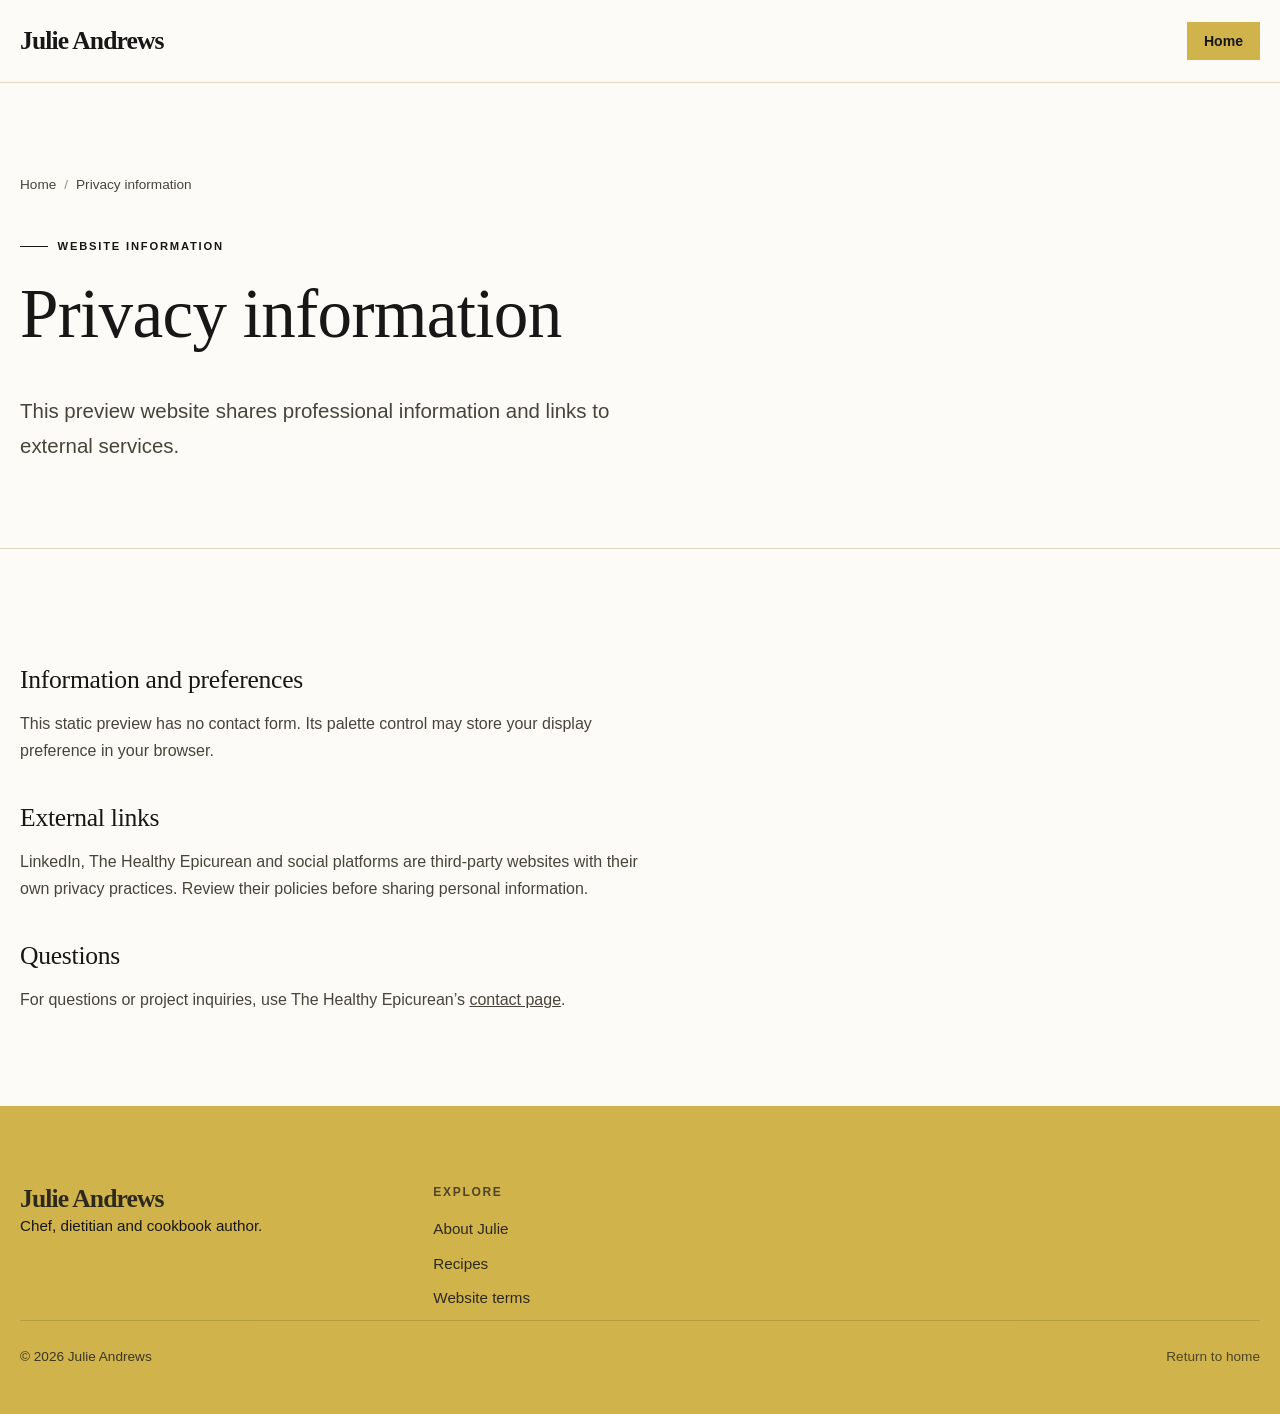
<file: privacy-policy.html>
<!doctype html><html lang="en" data-theme="sage"><head><meta charset="utf-8"><meta name="viewport" content="width=device-width, initial-scale=1"><title>Privacy Information | Julie Andrews</title><meta name="description" content="Privacy information for the Julie Andrews website draft."><meta name="theme-color" content="#D0B34B"><link rel="icon" href="favicon.svg" type="image/svg+xml"><script src="theme-init.js"></script><link rel="preconnect" href="https://fonts.googleapis.com"><link rel="preconnect" href="https://fonts.gstatic.com" crossorigin><link rel="stylesheet" href="https://fonts.googleapis.com/css2?family=Instrument+Sans:wght@400;500;600&family=Newsreader:ital,opsz,wght@0,6..72,400;1,6..72,400&display=swap"><link rel="stylesheet" href="styles.css"></head><body><a href="#main" class="skip-link">Skip to main content</a><header class="site-header"><div class="wrap header-inner"><a href="index.html" class="brand" aria-label="Julie Andrews, home"><span class="brand-name">Julie Andrews</span></a><a href="index.html" class="btn btn-sm header-cta">Home</a></div></header><main id="main"><section class="page-hero"><div class="wrap"><nav class="crumbs"><ol><li><a href="index.html">Home</a></li><li>Privacy information</li></ol></nav><p class="kicker">Website information</p><h1>Privacy information</h1><p class="lead">This preview website shares professional information and links to external services.</p></div></section><section class="section-tight"><div class="wrap"><article class="legal"><h2>Information and preferences</h2><p>This static preview has no contact form. Its palette control may store your display preference in your browser.</p><h2>External links</h2><p>LinkedIn, The Healthy Epicurean and social platforms are third-party websites with their own privacy practices. Review their policies before sharing personal information.</p><h2>Questions</h2><p>For questions or project inquiries, use The Healthy Epicurean’s <a href="https://thehealthyepicurean.com/contact/" target="_blank" rel="noopener noreferrer">contact page</a>.</p></article></div></section></main><footer class="site-footer"><div class="wrap"><div class="footer-grid"><div><a href="index.html" class="brand"><span class="brand-name">Julie Andrews</span></a><p>Chef, dietitian and cookbook author.</p></div><div><h2>Explore</h2><ul><li><a href="index.html#story">About Julie</a></li><li><a href="index.html#resources">Recipes</a></li><li><a href="terms.html">Website terms</a></li></ul></div></div><div class="footer-bottom"><p>&copy; <span data-year>2026</span> Julie Andrews</p><a href="index.html">Return to home</a></div></div></footer><script src="script.js" defer></script></body></html>
</file>
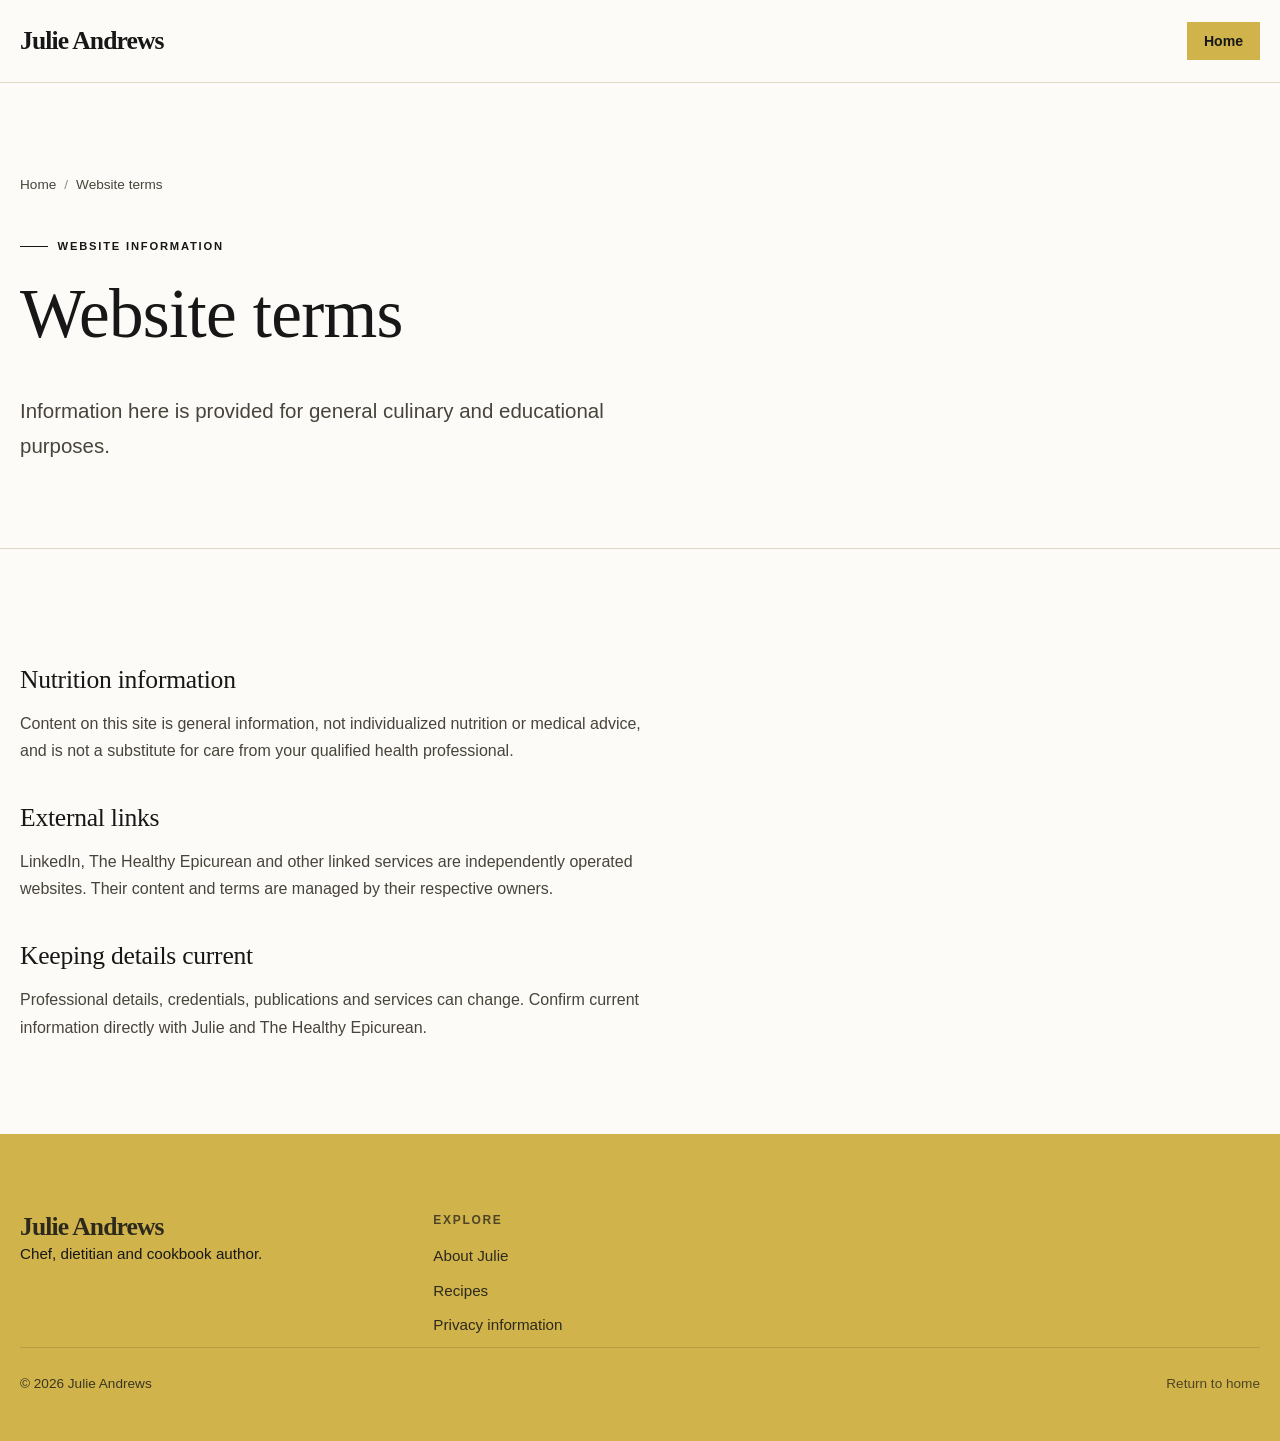
<file: terms.html>
<!doctype html><html lang="en" data-theme="sage"><head><meta charset="utf-8"><meta name="viewport" content="width=device-width, initial-scale=1"><title>Website Terms | Julie Andrews</title><meta name="description" content="General information about this Julie Andrews website draft."><meta name="theme-color" content="#D0B34B"><link rel="icon" href="favicon.svg" type="image/svg+xml"><script src="theme-init.js"></script><link rel="preconnect" href="https://fonts.googleapis.com"><link rel="preconnect" href="https://fonts.gstatic.com" crossorigin><link rel="stylesheet" href="https://fonts.googleapis.com/css2?family=Instrument+Sans:wght@400;500;600&family=Newsreader:ital,opsz,wght@0,6..72,400;1,6..72,400&display=swap"><link rel="stylesheet" href="styles.css"></head><body><a href="#main" class="skip-link">Skip to main content</a><header class="site-header"><div class="wrap header-inner"><a href="index.html" class="brand" aria-label="Julie Andrews, home"><span class="brand-name">Julie Andrews</span></a><a href="index.html" class="btn btn-sm header-cta">Home</a></div></header><main id="main"><section class="page-hero"><div class="wrap"><nav class="crumbs"><ol><li><a href="index.html">Home</a></li><li>Website terms</li></ol></nav><p class="kicker">Website information</p><h1>Website terms</h1><p class="lead">Information here is provided for general culinary and educational purposes.</p></div></section><section class="section-tight"><div class="wrap"><article class="legal"><h2>Nutrition information</h2><p>Content on this site is general information, not individualized nutrition or medical advice, and is not a substitute for care from your qualified health professional.</p><h2>External links</h2><p>LinkedIn, The Healthy Epicurean and other linked services are independently operated websites. Their content and terms are managed by their respective owners.</p><h2>Keeping details current</h2><p>Professional details, credentials, publications and services can change. Confirm current information directly with Julie and The Healthy Epicurean.</p></article></div></section></main><footer class="site-footer"><div class="wrap"><div class="footer-grid"><div><a href="index.html" class="brand"><span class="brand-name">Julie Andrews</span></a><p>Chef, dietitian and cookbook author.</p></div><div><h2>Explore</h2><ul><li><a href="index.html#story">About Julie</a></li><li><a href="index.html#resources">Recipes</a></li><li><a href="privacy-policy.html">Privacy information</a></li></ul></div></div><div class="footer-bottom"><p>&copy; <span data-year>2026</span> Julie Andrews</p><a href="index.html">Return to home</a></div></div></footer><script src="script.js" defer></script></body></html>
</file>
<file: styles.css>
/* Julie Andrews — The Healthy Epicurean site styles */

/* ---------- Palettes (built-in, switchable) ---------- */
:root,
[data-theme="sage"] {
  --bg: #FCFBF7;
  --surface: #FFFFFF;
  --surface-2: #F4F0E4;
  --ink: #171717;
  --ink-soft: #48443B;
  --line: #DED8C5;
  --brand: #D0B34B;
  --brand-ink: #171717;
  --accent: #171717;
  --accent-soft: #EFE4B9;
  --band: #D0B34B;
  --band-ink: #171717;
}
[data-theme="clay"] {
  --bg: #f6efe6;
  --surface: #fdf9f3;
  --surface-2: #ece1d2;
  --ink: #2b211b;
  --ink-soft: #5b4c41;
  --line: #dccdbb;
  --brand: #9a4a2b;
  --brand-ink: #fdf9f3;
  --accent: #4f6b3d;
  --accent-soft: #dfe5cf;
  --band: #3b2a21;
  --band-ink: #f0e5d6;
}
[data-theme="harbor"] {
  --bg: #eef1f0;
  --surface: #f9fbfa;
  --surface-2: #dde4e2;
  --ink: #15242a;
  --ink-soft: #435459;
  --line: #c6d0cf;
  --brand: #1e4f5c;
  --brand-ink: #f2f6f5;
  --accent: #b0773a;
  --accent-soft: #efe0cc;
  --band: #14323a;
  --band-ink: #dde8e6;
}
[data-theme="plum"] {
  --bg: #f3eeed;
  --surface: #fbf8f7;
  --surface-2: #e7dedc;
  --ink: #2a1d22;
  --ink-soft: #5a4950;
  --line: #d6c9c8;
  --brand: #6b2f45;
  --brand-ink: #fbf8f7;
  --accent: #5d6b3a;
  --accent-soft: #e2e4cf;
  --band: #351c26;
  --band-ink: #eee2e1;
}
[data-theme="night"] {
  --bg: #151a16;
  --surface: #1c231e;
  --surface-2: #252e27;
  --ink: #ece8de;
  --ink-soft: #b2b4a8;
  --line: #36413a;
  --brand: #9cc3a5;
  --brand-ink: #13201a;
  --accent: #e0a06f;
  --accent-soft: #3a2c22;
  --band: #0e120f;
  --band-ink: #dcd8cc;
}

:root {
  --font-display: "Newsreader", Georgia, "Times New Roman", serif;
  --font-body: "Instrument Sans", system-ui, -apple-system, "Segoe UI", Roboto, sans-serif;
  --radius: 3px;
  --wrap: 1200px;
  --ease: cubic-bezier(.2, .7, .2, 1);
  color-scheme: light;
}
[data-theme="night"] { color-scheme: dark; }

/* ---------- Base ---------- */
*, *::before, *::after { box-sizing: border-box; }
html { -webkit-text-size-adjust: 100%; scroll-behavior: smooth; }
body {
  margin: 0;
  background: var(--bg);
  color: var(--ink);
  font-family: var(--font-body);
  font-size: 1.0625rem;
  line-height: 1.65;
  overflow-x: hidden;
  transition: background-color .35s ease, color .35s ease;
}
img { max-width: 100%; height: auto; display: block; }
a { color: inherit; }
h1, h2, h3, h4 {
  font-family: var(--font-display);
  font-weight: 400;
  line-height: 1.12;
  margin: 0 0 .6em;
  letter-spacing: -0.01em;
  text-wrap: balance;
}
h1 { font-size: clamp(2.4rem, 5.4vw, 4.4rem); }
h2 { font-size: clamp(1.9rem, 3.6vw, 2.9rem); }
h3 { font-size: clamp(1.3rem, 2vw, 1.6rem); }
h4 { font-size: 1.15rem; font-family: var(--font-body); font-weight: 600; letter-spacing: 0; }
p { margin: 0 0 1em; }
em { font-style: italic; }
:focus-visible { outline: 2px solid var(--accent); outline-offset: 3px; }

.wrap { width: min(100% - 2.5rem, var(--wrap)); margin-inline: auto; }
.skip-link {
  position: absolute; left: 1rem; top: -100px; z-index: 100;
  background: var(--ink); color: var(--bg); padding: .6rem 1rem; text-decoration: none;
}
.skip-link:focus { top: 1rem; }
.sr-only { position: absolute; width: 1px; height: 1px; overflow: hidden; clip: rect(0 0 0 0); white-space: nowrap; }

.kicker {
  display: inline-flex; align-items: center; gap: .6rem;
  font-size: .78rem; font-weight: 600; letter-spacing: .14em; text-transform: uppercase;
  color: var(--accent); margin-bottom: 1.2rem;
}
.kicker::before { content: ""; width: 28px; height: 1px; background: currentColor; }
.lead { font-size: clamp(1.1rem, 1.6vw, 1.3rem); color: var(--ink-soft); max-width: 40ch; }
.muted { color: var(--ink-soft); }
.note { font-size: .85rem; color: var(--ink-soft); }

/* ---------- Buttons & links ---------- */
.btn {
  --b: var(--brand);
  display: inline-flex; align-items: center; gap: .65rem;
  padding: .95rem 1.4rem;
  font: 600 .95rem/1 var(--font-body);
  text-decoration: none; cursor: pointer;
  border: 1px solid var(--b); border-radius: var(--radius);
  background: var(--b); color: var(--brand-ink);
  position: relative; overflow: hidden; isolation: isolate;
  transition: color .3s var(--ease), border-color .3s var(--ease);
}
.btn::before {
  content: ""; position: absolute; inset: 0; z-index: -1;
  background: var(--ink); transform: scaleX(0); transform-origin: right;
  transition: transform .45s var(--ease);
}
.btn:hover::before { transform: scaleX(1); transform-origin: left; }
.btn:hover { border-color: var(--ink); color: var(--bg); }
.btn svg { width: 18px; height: 18px; transition: transform .3s var(--ease); }
.btn:hover svg { transform: translateX(4px); }
.btn-ghost { background: transparent; color: var(--ink); border-color: var(--line); }
.btn-ghost::before { background: var(--surface-2); }
.btn-ghost:hover { color: var(--ink); border-color: var(--ink); }
.btn-sm { padding: .7rem 1rem; font-size: .88rem; }

.link {
  font-weight: 600; text-decoration: none; color: var(--brand);
  display: inline-flex; align-items: center; gap: .4rem;
  background: linear-gradient(currentColor, currentColor) 0 100% / 0 1px no-repeat;
  transition: background-size .35s var(--ease);
  padding-bottom: 2px;
}
.link:hover { background-size: 100% 1px; }
.link svg { width: 16px; height: 16px; transition: transform .3s var(--ease); }
.link:hover svg { transform: translateX(3px); }

/* ---------- Header ---------- */
.site-header {
  position: sticky; top: 0; z-index: 50;
  background: color-mix(in srgb, var(--bg) 92%, transparent);
  backdrop-filter: saturate(1.2) blur(8px);
  border-bottom: 1px solid transparent;
  transition: border-color .3s ease, background-color .35s ease;
}
.site-header.scrolled { border-bottom-color: var(--line); }
.header-inner { display: flex; align-items: center; gap: 1.5rem; min-height: 76px; }
.brand { display: flex; align-items: center; gap: .7rem; text-decoration: none; margin-right: auto; }
.brand-logo { display:block; width:96px; height:76px; object-fit:contain; flex:none; }
.brand-mark { width: 34px; height: 34px; color: var(--brand); flex: none; }
.brand-name { font-family: var(--font-display); font-size: 1.3rem; line-height: 1; display: block; }
.brand-sub { font-size: .7rem; letter-spacing: .12em; text-transform: uppercase; color: var(--ink-soft); }
.nav-list { list-style: none; display: flex; gap: 1.8rem; margin: 0; padding: 0; }
.nav-list a {
  text-decoration: none; font-size: .95rem; font-weight: 500; position: relative; padding: .4rem 0;
}
.nav-list a::after {
  content: ""; position: absolute; left: 0; right: 0; bottom: 0; height: 1px; background: var(--accent);
  transform: scaleX(0); transform-origin: left; transition: transform .35s var(--ease);
}
.nav-list a:hover::after, .nav-list a[aria-current="page"]::after { transform: scaleX(1); }
.nav-list a[aria-current="page"] { color: var(--brand); }
.header-cta { flex: none; }
.menu-toggle {
  display: none; background: none; border: 1px solid var(--line); border-radius: var(--radius);
  width: 44px; height: 44px; color: var(--ink); cursor: pointer; align-items: center; justify-content: center;
}
.menu-toggle span { display: block; width: 18px; height: 1.5px; background: currentColor; position: relative; transition: background .2s; }
.menu-toggle span::before, .menu-toggle span::after {
  content: ""; position: absolute; left: 0; width: 18px; height: 1.5px; background: currentColor; transition: transform .3s var(--ease);
}
.menu-toggle span::before { top: -6px; }
.menu-toggle span::after { top: 6px; }
.menu-toggle[aria-expanded="true"] span { background: transparent; }
.menu-toggle[aria-expanded="true"] span::before { transform: translateY(6px) rotate(45deg); }
.menu-toggle[aria-expanded="true"] span::after { transform: translateY(-6px) rotate(-45deg); }

/* Palette switcher */
.palette { display: flex; align-items: center; gap: .5rem; }
.palette-label { font-size: .72rem; letter-spacing: .12em; text-transform: uppercase; color: var(--ink-soft); }
.palette-swatches { display: flex; gap: 4px; }
.swatch {
  width: 22px; height: 22px; border-radius: 2px; cursor: pointer; padding: 0;
  border: 1px solid var(--line); position: relative; overflow: hidden;
  transition: transform .25s var(--ease);
}
.swatch::before, .swatch::after { content: ""; position: absolute; inset: 0; }
.swatch::after { clip-path: polygon(100% 0, 100% 100%, 0 100%); }
.swatch[data-set-theme="sage"]::before { background: #2f5741; } .swatch[data-set-theme="sage"]::after { background: #f4f1ea; }
.swatch[data-set-theme="clay"]::before { background: #9a4a2b; } .swatch[data-set-theme="clay"]::after { background: #f6efe6; }
.swatch[data-set-theme="harbor"]::before { background: #1e4f5c; } .swatch[data-set-theme="harbor"]::after { background: #eef1f0; }
.swatch[data-set-theme="plum"]::before { background: #6b2f45; } .swatch[data-set-theme="plum"]::after { background: #f3eeed; }
.swatch[data-set-theme="night"]::before { background: #151a16; } .swatch[data-set-theme="night"]::after { background: #9cc3a5; }
.swatch:hover { transform: translateY(-2px); }
.swatch[aria-pressed="true"] { outline: 2px solid var(--ink); outline-offset: 2px; }

.header-tools { display: flex; align-items: center; gap: 1.25rem; }

/* ---------- Sections ---------- */
.section { padding: clamp(4.5rem, 9vw, 8rem) 0; }
.section-tight { padding: clamp(3rem, 6vw, 5rem) 0; }
.section-surface { background: var(--surface); }
.section-band { background: var(--band); color: var(--band-ink); }
.section-band .kicker { color: var(--accent-soft); }
.section-band .muted, .section-band .lead { color: color-mix(in srgb, var(--band-ink) 75%, transparent); }
.rule { border: 0; border-top: 1px solid var(--line); margin: 0; }

.split { display: grid; grid-template-columns: 5fr 7fr; gap: clamp(2rem, 6vw, 6rem); align-items: start; }
.split-even { grid-template-columns: 1fr 1fr; align-items: center; }
.sticky-col { position: sticky; top: 110px; }

/* Hero */
.hero { padding: clamp(3rem, 7vw, 6rem) 0 clamp(4rem, 8vw, 7rem); }
.hero-grid { display: grid; grid-template-columns: 1.05fr .95fr; gap: clamp(2rem, 5vw, 5rem); align-items: end; }
.hero h1 em { color: var(--brand); }
.hero-actions { display: flex; flex-wrap: wrap; gap: .8rem; margin: 2rem 0 2.5rem; }
.hero-facts { display: grid; grid-template-columns: repeat(3, 1fr); border-top: 1px solid var(--line); }
.hero-facts li { list-style: none; padding: 1rem 1rem 0 0; font-size: .9rem; color: var(--ink-soft); }
.hero-facts strong { display: block; color: var(--ink); font-weight: 600; margin-bottom: .2rem; }
.hero-facts { padding: 0; margin: 0; }
.hero-media { position: relative; }
.hero-media figure { margin: 0; overflow: hidden; border-radius: var(--radius); aspect-ratio: 4 / 5; }
.hero-media img { width: 100%; height: 100%; object-fit: cover; }
.hero-tag {
  position: absolute; left: -1.5rem; bottom: 2rem; background: var(--surface); padding: 1rem 1.2rem;
  border-left: 3px solid var(--accent); max-width: 260px; font-size: .9rem; box-shadow: 0 12px 30px -18px rgba(0,0,0,.35);
}
.hero-tag strong { display: block; font-family: var(--font-display); font-size: 1.15rem; font-weight: 400; }

.page-hero { padding: clamp(3rem, 7vw, 6rem) 0 clamp(2.5rem, 5vw, 4rem); border-bottom: 1px solid var(--line); }
.page-hero .lead { max-width: 52ch; }
.crumbs { font-size: .85rem; color: var(--ink-soft); margin-bottom: 2rem; }
.crumbs ol { list-style: none; display: flex; gap: .5rem; padding: 0; margin: 0; flex-wrap: wrap; }
.crumbs li + li::before { content: "/"; margin-right: .5rem; opacity: .6; }
.crumbs a { text-decoration: none; }
.crumbs a:hover { text-decoration: underline; }

/* Numbered list rows */
.rows { list-style: none; margin: 0; padding: 0; border-top: 1px solid var(--line); }
.row {
  display: grid; grid-template-columns: 4rem 1fr; gap: 1rem; padding: 1.6rem 0;
  border-bottom: 1px solid var(--line); position: relative;
}
.row-num { font-family: var(--font-display); font-size: 1.1rem; color: var(--accent); }
.row h3 { margin-bottom: .35rem; transition: color .3s ease; }
.row p { margin: 0; color: var(--ink-soft); }
.row::after {
  content: ""; position: absolute; left: 0; bottom: -1px; height: 1px; width: 100%; background: var(--brand);
  transform: scaleX(0); transform-origin: left; transition: transform .5s var(--ease);
}
.row:hover::after { transform: scaleX(1); }
.row:hover h3 { color: var(--brand); }
.section-band .rows, .section-band .row { border-color: color-mix(in srgb, var(--band-ink) 18%, transparent); }
.section-band .row p { color: color-mix(in srgb, var(--band-ink) 72%, transparent); }
.section-band .row:hover h3 { color: var(--accent-soft); }
.section-band .row::after { background: var(--accent-soft); }

/* Condition index */
.index-grid { display: grid; grid-template-columns: repeat(3, 1fr); border-top: 1px solid var(--line); border-left: 1px solid var(--line); }
.index-item {
  padding: 2rem 1.8rem 2.2rem; border-right: 1px solid var(--line); border-bottom: 1px solid var(--line);
  transition: background-color .35s ease;
}
.index-item:hover { background: var(--surface); }
.index-item .tag { font-size: .75rem; letter-spacing: .1em; text-transform: uppercase; color: var(--ink-soft); }
.index-item h3 { margin: .8rem 0 .6rem; }
.index-item p { color: var(--ink-soft); margin: 0; font-size: .98rem; }

/* Plate explorer */
.plate { display: grid; grid-template-columns: 1fr 1.4fr; gap: clamp(2rem, 5vw, 4rem); align-items: start; margin-top: 3rem; }
.plate-tabs { display: flex; flex-direction: column; border-top: 1px solid var(--line); }
.plate-tab {
  text-align: left; background: none; border: 0; border-bottom: 1px solid var(--line); color: var(--ink);
  padding: 1.15rem 0; font: 400 1.35rem/1.2 var(--font-display); cursor: pointer;
  display: flex; justify-content: space-between; align-items: center; gap: 1rem;
  transition: color .25s ease, padding .35s var(--ease);
}
.plate-tab span.share { font: 500 .8rem var(--font-body); color: var(--ink-soft); letter-spacing: .06em; }
.plate-tab:hover { padding-left: .6rem; color: var(--brand); }
.plate-tab[aria-selected="true"] { color: var(--brand); padding-left: .6rem; box-shadow: inset 3px 0 0 var(--accent); }
.plate-panel { background: var(--surface); padding: clamp(1.5rem, 3vw, 2.5rem); border-radius: var(--radius); border: 1px solid var(--line); }
.plate-panel[hidden] { display: none; }
.plate-panel.is-in { animation: panelIn .45s var(--ease); }
@keyframes panelIn { from { opacity: 0; transform: translateY(8px); } to { opacity: 1; transform: none; } }
.plate-panel ul { padding-left: 1.1rem; }
.plate-panel li { margin-bottom: .5rem; }
.target { margin-top: 1.5rem; padding-top: 1.2rem; border-top: 1px dashed var(--line); }
.target h4 { color: var(--accent); margin-bottom: .3rem; }

/* Photo */
.photo { margin: 0; overflow: hidden; border-radius: var(--radius); }
.photo img { width: 100%; height: 100%; object-fit: cover; transition: transform 1.1s var(--ease); }
.photo:hover img { transform: scale(1.035); }
.photo figcaption { font-size: .82rem; color: var(--ink-soft); padding-top: .6rem; }

/* Check list */
.ticks { list-style: none; padding: 0; margin: 1.5rem 0; }
.ticks li { padding: .85rem 0 .85rem 2rem; border-bottom: 1px solid var(--line); position: relative; }
.ticks li::before {
  content: ""; position: absolute; left: 0; top: 1.25rem; width: 12px; height: 7px;
  border-left: 2px solid var(--brand); border-bottom: 2px solid var(--brand); transform: rotate(-45deg);
}
.section-band .ticks li { border-color: color-mix(in srgb, var(--band-ink) 18%, transparent); }
.section-band .ticks li::before { border-color: var(--accent-soft); }

/* Cards */
.cards { display: grid; grid-template-columns: repeat(3, 1fr); gap: 1.5rem; }
.card {
  background: var(--surface); border: 1px solid var(--line); border-radius: var(--radius);
  padding: 1.8rem; display: flex; flex-direction: column;
  transition: transform .4s var(--ease), border-color .3s ease, box-shadow .4s var(--ease);
}
.card:hover { transform: translateY(-4px); border-color: var(--ink-soft); box-shadow: 0 18px 40px -28px rgba(0,0,0,.45); }
.card .tag { font-size: .74rem; letter-spacing: .1em; text-transform: uppercase; color: var(--accent); margin-bottom: .8rem; }
.card p { color: var(--ink-soft); }
.card .link { margin-top: auto; }
.card.is-hidden { display: none; }

/* Pricing / programs */
.programs { display: grid; grid-template-columns: repeat(3, 1fr); border: 1px solid var(--line); border-radius: var(--radius); overflow: hidden; }
.program { padding: 2.2rem 2rem; background: var(--surface); display: flex; flex-direction: column; transition: background-color .3s; }
.program + .program { border-left: 1px solid var(--line); }
.program.featured { background: var(--band); color: var(--band-ink); }
.program.featured .muted, .program.featured li { color: color-mix(in srgb, var(--band-ink) 80%, transparent); }
.program .format { font-size: .85rem; letter-spacing: .06em; text-transform: uppercase; color: var(--accent); }
.program.featured .format { color: var(--accent-soft); }
.program ul { padding: 0; list-style: none; margin: 1.2rem 0 1.8rem; }
.program li { padding: .5rem 0; border-bottom: 1px solid color-mix(in srgb, currentColor 14%, transparent); font-size: .95rem; }
.program .rate { font-family: var(--font-display); font-size: 1.4rem; margin-top: auto; margin-bottom: 1.2rem; }
.program.featured .btn { --b: var(--accent-soft); color: var(--band); }

/* Tables */
.table-wrap { overflow-x: auto; border: 1px solid var(--line); border-radius: var(--radius); }
table { width: 100%; border-collapse: collapse; min-width: 560px; background: var(--surface); }
th, td { text-align: left; padding: 1rem 1.2rem; border-bottom: 1px solid var(--line); vertical-align: top; font-size: .96rem; }
th { font-weight: 600; background: var(--surface-2); }
tr:last-child td { border-bottom: 0; }
tbody tr { transition: background-color .25s; }
tbody tr:hover { background: var(--bg); }

/* FAQ */
.faq details { border-bottom: 1px solid var(--line); }
.faq details:first-child { border-top: 1px solid var(--line); }
.faq summary {
  list-style: none; cursor: pointer; padding: 1.4rem 2.5rem 1.4rem 0; position: relative;
  font: 400 1.25rem/1.3 var(--font-display); transition: color .25s;
}
.faq summary::-webkit-details-marker { display: none; }
.faq summary::after, .faq summary::before {
  content: ""; position: absolute; right: .3rem; top: 50%; width: 14px; height: 1.5px; background: currentColor;
  transition: transform .3s var(--ease);
}
.faq summary::before { transform: rotate(90deg); }
.faq details[open] summary::before { transform: rotate(0); }
.faq summary:hover { color: var(--brand); }
.faq .answer { padding: 0 0 1.4rem; color: var(--ink-soft); max-width: 70ch; }

/* Filter */
.filters { display: flex; flex-wrap: wrap; gap: .5rem; margin: 2rem 0; }
.filter {
  background: transparent; border: 1px solid var(--line); border-radius: var(--radius); color: var(--ink);
  padding: .6rem 1rem; font: 500 .9rem var(--font-body); cursor: pointer; transition: all .25s ease;
}
.filter:hover { border-color: var(--ink); }
.filter[aria-pressed="true"] { background: var(--ink); color: var(--bg); border-color: var(--ink); }

/* Forms */
.form { display: grid; grid-template-columns: 1fr 1fr; gap: 1.2rem 1.4rem; }
.field { display: flex; flex-direction: column; gap: .45rem; }
.field.full { grid-column: 1 / -1; }
.field label { font-size: .9rem; font-weight: 600; }
.field input, .field select, .field textarea {
  font: inherit; font-size: 1rem; color: var(--ink); background: var(--surface);
  border: 1px solid var(--line); border-radius: var(--radius); padding: .85rem 1rem; width: 100%;
  transition: border-color .2s, box-shadow .2s;
}
.field textarea { min-height: 140px; resize: vertical; }
.field input:focus, .field select:focus, .field textarea:focus { outline: none; border-color: var(--brand); box-shadow: 0 0 0 3px color-mix(in srgb, var(--brand) 18%, transparent); }
.field .error { font-size: .82rem; color: #a3322a; min-height: 1em; }
[data-theme="night"] .field .error { color: #f0a097; }
.field [aria-invalid="true"] { border-color: #a3322a; }
.form-status { grid-column: 1 / -1; padding: 1rem 1.2rem; border-left: 3px solid var(--brand); background: var(--surface-2); }
.form-status[hidden] { display: none; }
.notice { border-left: 3px solid var(--accent); background: var(--accent-soft); padding: 1rem 1.2rem; font-size: .93rem; margin-bottom: 2rem; color: var(--ink); }
.newsletter { display: flex; gap: .8rem; flex-wrap: wrap; align-items: end; }
.newsletter .field { flex: 1 1 200px; }
.section-band .field input { background: transparent; color: var(--band-ink); border-color: color-mix(in srgb, var(--band-ink) 30%, transparent); }
.section-band .field label { color: var(--band-ink); }

/* Contact info */
.info-list { display: grid; gap: 0; border-top: 1px solid var(--line); }
.info-list > div { padding: 1.4rem 0; border-bottom: 1px solid var(--line); display: grid; grid-template-columns: 9rem 1fr; gap: 1rem; }
.info-list dt { font-size: .78rem; letter-spacing: .1em; text-transform: uppercase; color: var(--ink-soft); padding-top: .2rem; }
.info-list dd { margin: 0; }
.ph { background: var(--accent-soft); padding: 0 .3em; border-radius: 2px; font-size: .95em; }

/* Steps */
.steps { display: grid; grid-template-columns: repeat(3, 1fr); gap: 2rem; counter-reset: s; }
.step { border-top: 2px solid var(--ink); padding-top: 1.4rem; }
.step-n { font-family: var(--font-display); font-size: 2.6rem; line-height: 1; color: var(--accent); display: block; margin-bottom: 1rem; }

/* CTA band */
.cta { display: flex; flex-direction: column; align-items: flex-start; gap: 1.5rem; }
.cta .btn { --b: var(--accent-soft); color: var(--band); }
.cta .btn::before { background: var(--bg); }
.cta .btn:hover { color: var(--ink); border-color: var(--bg); }
.cta .btn-ghost { background: transparent; color: var(--band-ink); border-color: color-mix(in srgb, var(--band-ink) 35%, transparent); }

/* Legal */
.legal { max-width: 72ch; }
.legal h2 { font-size: 1.6rem; margin-top: 2.5rem; }
.legal p, .legal li { color: var(--ink-soft); }

/* Footer */
.site-footer { background: var(--band); color: var(--band-ink); padding: 5rem 0 2rem; font-size: .95rem; }
.footer-grid { display: grid; grid-template-columns: 1.6fr 1fr 1fr 1.2fr; gap: 2.5rem; }
.site-footer h2 { font-family: var(--font-body); font-size: .75rem; letter-spacing: .14em; text-transform: uppercase; font-weight: 600; opacity: .7; margin-bottom: 1rem; }
.site-footer ul { list-style: none; padding: 0; margin: 0; }
.site-footer li { margin-bottom: .55rem; }
.site-footer a { text-decoration: none; opacity: .88; transition: opacity .2s; }
.site-footer a:hover { opacity: 1; text-decoration: underline; text-underline-offset: 3px; }
.site-footer .brand-logo { width:100px; height:80px; }
.footer-word { font-family: var(--font-display); font-size: clamp(2.5rem, 9vw, 7.5rem); line-height: .95; margin: 4rem 0 2rem; opacity: .14; letter-spacing: -0.02em; overflow-wrap: anywhere; }
.footer-bottom { display: flex; flex-wrap: wrap; justify-content: space-between; gap: 1rem; padding-top: 1.5rem; border-top: 1px solid color-mix(in srgb, var(--band-ink) 18%, transparent); font-size: .85rem; opacity: .8; }
.footer-bottom nav { display: flex; gap: 1.2rem; flex-wrap: wrap; }

/* ---------- Scroll reveal ---------- */
.js [data-reveal] { opacity: 0; transform: translateY(22px); transition: opacity .8s var(--ease), transform .8s var(--ease); transition-delay: var(--d, 0s); }
.js [data-reveal="fade"] { transform: none; }
.js [data-reveal="clip"] { transform: scale(.98); clip-path: inset(6% 0 6% 0); transition: opacity .9s var(--ease), transform 1.1s var(--ease), clip-path 1.1s var(--ease); }
.js [data-reveal].in { opacity: 1; transform: none; }
.js [data-reveal="clip"].in { clip-path: inset(0 0 0 0); }
.js .line-draw { transform: scaleX(0); transform-origin: left; transition: transform 1s var(--ease) .2s; }
.js .in .line-draw, .js .line-draw.in { transform: scaleX(1); }

@media (prefers-reduced-motion: reduce) {
  html { scroll-behavior: auto; }
  *, *::before, *::after { animation-duration: .01ms !important; transition-duration: .01ms !important; transition-delay: 0s !important; }
  .js [data-reveal] { opacity: 1; transform: none; clip-path: none; }
}

/* ---------- Responsive ---------- */
@media (max-width: 1080px) {
  .nav-list { gap: 1.2rem; }
  .palette-label { display: none; }
  .footer-grid { grid-template-columns: 1fr 1fr; }
}
@media (max-width: 960px) {
  .menu-toggle { display: inline-flex; }
  .header-cta { display: none; }
  .main-nav {
    position: fixed; inset: 76px 0 0 0; background: var(--bg); padding: 2rem 1.25rem;
    display: flex; flex-direction: column; gap: 2rem; overflow-y: auto;
    visibility: hidden; opacity: 0; transform: translateY(-8px);
    transition: opacity .3s ease, transform .3s var(--ease), visibility 0s linear .3s;
  }
  .main-nav.open { visibility: visible; opacity: 1; transform: none; transition-delay: 0s; }
  .nav-list { flex-direction: column; gap: 0; }
  .nav-list a { display: block; font-family: var(--font-display); font-size: 1.8rem; padding: .8rem 0; border-bottom: 1px solid var(--line); }
  .nav-list a::after { display: none; }
  .main-nav .mobile-only { display: flex; }
  .header-tools .palette { display: none; }
  .hero-grid, .split, .split-even, .plate, .cta { grid-template-columns: 1fr; }
  .sticky-col { position: static; }
  .hero-media figure { aspect-ratio: 4 / 3; }
  .hero-tag { left: 1rem; bottom: 1rem; }
  .index-grid, .cards, .programs, .steps { grid-template-columns: 1fr 1fr; }
  .program + .program { border-left: 0; }
  .programs { gap: 1px; background: var(--line); }
}
@media (min-width: 961px) { .mobile-only { display: none !important; } }
@media (max-width: 640px) {
  body { font-size: 1rem; }
  .hero-facts { grid-template-columns: 1fr; }
  .hero-facts li { padding: .9rem 0; border-bottom: 1px solid var(--line); }
  .index-grid, .cards, .programs, .steps, .form, .footer-grid { grid-template-columns: 1fr; }
  .row { grid-template-columns: 2.6rem 1fr; }
  .info-list > div { grid-template-columns: 1fr; gap: .3rem; }
  .hero-actions .btn { width: 100%; justify-content: space-between; }
  .brand-sub { display: none; }
}

/* Art direction refresh: editorial, tactile, and deliberately quiet */
:root { --bg:#f3efe5; --surface:#faf8f1; --surface-2:#e7e0d2; --ink:#252b21; --ink-soft:#555a4e; --line:#c9c4b7; --brand:#294a36; --brand-ink:#f7f3e9; --accent:#a14f32; --accent-soft:#e8c9a8; --band:#294234; --band-ink:#f3efe5; --font-display:Georgia,'Times New Roman',serif; --font-body:Arial,Helvetica,sans-serif; --wrap:1240px; --radius:0px; }
[data-theme] { color-scheme: light; }
body { font-size:16px; line-height:1.7; }
.palette { display:none!important; }
.site-header { background:var(--bg); backdrop-filter:none; border-bottom:1px solid var(--line); }
.header-inner { min-height:82px; }
.brand-mark { color:var(--accent); }
.brand-name { font-size:1.45rem; }
.nav-list { gap:clamp(1rem,2vw,2rem); }
.nav-list a { font-size:.87rem; }
.nav-list a[aria-current="page"] { text-decoration:underline; text-decoration-color:var(--accent); text-underline-offset:7px; }
.btn { border-radius:0; transition:background-color .2s ease,color .2s ease; }
.btn::before,.btn svg,.link svg { transition:none; }
.btn:hover::before { transform:none; background:var(--accent); }
.btn:hover svg,.link:hover svg { transform:none; }
.link { background:none; border-bottom:1px solid currentColor; }
.link:hover { background:none; }
.hero { padding:clamp(3rem,6vw,5.5rem) 0 clamp(4rem,7vw,6rem); }
.hero-grid { grid-template-columns:minmax(0,1.02fr) minmax(360px,.98fr); align-items:center; gap:clamp(2rem,7vw,7rem); }
.hero h1 { max-width:13ch; font-size:clamp(3.4rem,6.1vw,6.2rem); line-height:.99; letter-spacing:-.055em; }
.hero h1 em { color:var(--accent); }
.hero .lead { max-width:48ch; font-size:1.13rem; }
.hero-media { padding:0 0 2rem 2rem; }
.hero-media::before { content:""; position:absolute; inset:2rem 2rem 0 0; border:1px solid var(--accent); }
.hero-media figure { position:relative; aspect-ratio:4 / 4.5; }
.hero-media img { filter:saturate(.88); }
.hero-tag { left:auto; right:-1rem; bottom:1rem; max-width:230px; box-shadow:none; background:var(--surface); }
.hero-actions { margin:1.7rem 0 2.2rem; }
.hero-facts { grid-template-columns:1fr; }
.hero-facts li { padding:.8rem .5rem .8rem 0; border-bottom:1px solid var(--line); font-size:.85rem; }
.hero-facts li:last-child { border-bottom:0; }
.hero-facts strong { display:inline-block; min-width:10rem; }
.section { padding:clamp(4rem,8vw,7rem) 0; }
.kicker { color:var(--accent); font-size:.7rem; letter-spacing:.16em; }
.section-surface { background:#e9e4d8; }
.section-band { background:var(--brand); }
.index-grid { border:0; border-top:1px solid var(--ink); grid-template-columns:repeat(2,1fr); }
.index-item { border:0; border-bottom:1px solid var(--line); padding:1.6rem 2rem 1.8rem 0; }
.index-item:nth-child(odd) { border-right:1px solid var(--line); }
.index-item:nth-child(even) { padding-left:2rem; }
.index-item:hover { background:transparent; }
.index-item .tag { color:var(--accent); }
.index-item h3 { font-size:1.75rem; }
.rows { border-top-color:var(--ink); }
.row { padding:1.35rem 0; }
.row::after { display:none; }
.row:hover h3 { color:var(--ink); }
.cards,.programs { gap:0; border-top:1px solid var(--line); }
.card { border:0; border-bottom:1px solid var(--line); background:transparent; padding:1.75rem 1.5rem 2rem 0; }
.card:hover { transform:none; box-shadow:none; border-color:var(--line); }
.photo,.plate-panel,.form,.notice,.table-wrap,.programs { border-radius:0; }
.footer-word { opacity:.12; }
.js [data-reveal],.js [data-reveal="clip"] { opacity:1; transform:none; clip-path:none; transition:none; }
.js [data-reveal].in { opacity:1; transform:none; }
@media(max-width:960px) { .hero-grid { grid-template-columns:1fr 1fr; gap:2rem; } .hero h1 { font-size:clamp(3rem,6vw,4.5rem); } .hero-media { padding-left:1rem; } .hero-media::before { inset:1.5rem 1rem 0 0; } .hero-tag { right:0; } }
@media(max-width:760px) { .hero-grid { grid-template-columns:1fr; } .hero h1 { max-width:12ch; } .hero-media { width:min(100%,560px); padding-left:1rem; margin:1rem auto 0; } .hero-media figure { aspect-ratio:4/3; } .hero-facts { grid-template-columns:1fr; } .hero-facts strong { display:block; } .index-grid { grid-template-columns:1fr; } .index-item:nth-child(odd) { border-right:0; } .index-item:nth-child(even) { padding-left:0; } }
@media(prefers-reduced-motion:reduce) { *,*::before,*::after { scroll-behavior:auto!important; animation:none!important; transition:none!important; } }


/* Full-bleed homepage hero */
.hero { position:relative; isolation:isolate; min-height:min(820px,calc(100svh - 82px)); display:flex; align-items:center; padding:clamp(3.5rem,8vw,7rem) 0; color:#fffaf1; background:#1c2b20 url('assets/hero.jpg') center 48% / cover no-repeat; }
.hero::before { content:""; position:absolute; inset:0; z-index:-1; background:rgba(18,31,23,.72); }
.hero .hero-grid { width:min(100% - 2.5rem,var(--wrap)); display:block; }
.hero-grid > div:first-child { max-width:760px; }
.hero .kicker,.hero .lead,.hero .hero-facts li { color:#f5f0e7; }
.hero h1 { max-width:14ch; font-size:clamp(3.2rem,7vw,6.5rem); }
.hero h1 em { color:#f0c59e; }
.hero-facts { max-width:740px; border-top-color:rgba(255,250,241,.55); }
.hero-facts li { border-bottom-color:rgba(255,250,241,.35); }
.hero-facts strong { color:#fffaf1; }
.hero .hero-media { display:none; }
.hero .btn { --b:#f2e8d8; color:#213829; }
.hero .btn::before { background:#d7a17e; }
.hero .btn:hover { color:#1d2d22; border-color:#d7a17e; }
.hero .btn-ghost { color:#fffaf1; border-color:rgba(255,250,241,.65); background:transparent; }
.hero .btn-ghost::before { background:rgba(255,250,241,.15); }
.hero .btn-ghost:hover { color:#fffaf1; border-color:#fffaf1; }
@media(max-width:760px) { .hero { min-height:calc(100svh - 72px); background-position:58% center; } .hero .hero-grid { width:min(100% - 2rem,var(--wrap)); } .hero h1 { font-size:clamp(2.85rem,12vw,4.4rem); } .hero-facts { max-width:100%; } }


/* Frontend palette switcher */
:root,[data-theme="sage"] { --bg:#FCFBF7; --surface:#FFFFFF; --surface-2:#F4F0E4; --ink:#171717; --ink-soft:#48443B; --line:#DED8C5; --brand:#D0B34B; --brand-ink:#171717; --accent:#171717; --accent-soft:#EFE4B9; --band:#D0B34B; --band-ink:#171717; }


/* Balanced plate alignment, distinct calls to action, and quiet interaction cues */
.plate-heading { max-width: 70ch; text-align: center; margin: 0 auto 2.4rem; }
.plate-heading .kicker { justify-content: center; }
.plate-heading h2 { max-width: 22ch; margin-inline: auto; }
.plate-heading .muted { margin-inline: auto; }
.plate { max-width: 1120px; grid-template-columns: minmax(270px,.78fr) minmax(0,1.22fr); align-items: stretch; margin-inline: auto; }
.section.cta-band { background: var(--accent-soft); color: var(--ink); }
.section.cta-band .kicker { color: var(--accent); }
.section.cta-band .lead { color: var(--ink-soft); }
.section.cta-band .btn { color: var(--brand-ink); background: var(--brand); border-color: var(--brand); }
.section.cta-band .btn-ghost { color: var(--ink); background: transparent; border-color: var(--ink-soft); }
.section.cta-band .btn-ghost::before { background: var(--surface); }
.practice-marquee { display:flex; align-items:center; gap:1.25rem; padding:.9rem max(1.25rem,calc((100vw - 1200px)/2)); overflow:hidden; background:var(--brand); color:var(--brand-ink); }
.marquee-frame { min-width:0; flex:1; overflow:hidden; }
.marquee-track { display:flex; align-items:center; gap:1.5rem; width:max-content; white-space:nowrap; animation:marqueeTravel 34s linear infinite; }
.marquee-track span { font-family:var(--serif); font-size:1.15rem; }
.marquee-track i { color:var(--accent-soft); font-style:normal; }
.marquee-toggle { flex:none; padding:.45rem .75rem; color:inherit; background:transparent; border:1px solid currentColor; border-radius:999px; font:inherit; font-size:.78rem; cursor:pointer; }
.marquee-toggle:hover,.marquee-toggle:focus-visible { background:var(--accent-soft); color:var(--ink); }
@keyframes marqueeTravel { to { transform:translateX(-50%); } }
.practice-marquee.is-paused .marquee-track { animation-play-state:paused; }
@media(prefers-reduced-motion:reduce) { .practice-marquee:not(.motion-enabled) .marquee-track { animation:none; } }
.js [data-reveal] { opacity:0; transform:translateY(16px); transition:opacity .65s ease,transform .65s cubic-bezier(.2,.7,.2,1); transition-delay:var(--d,0s); }
.js [data-reveal].in { opacity:1; transform:none; }
.index-item,.row,.card,.plate-tab,.plate-panel,.editorial-image,.photo { transition:transform .25s ease,border-color .25s ease,box-shadow .25s ease; }
.index-item:hover,.card:hover { transform:translateY(-3px); }
.row:hover { border-color:var(--accent); }
.index-item:hover h3,.row:hover h3 { color:var(--brand); }
.plate-tab:hover { background:var(--surface); }
.plate-panel:hover { border-color:var(--accent); }
.editorial-image:hover,.photo:hover { box-shadow:0 14px 34px rgba(25,42,34,.12); }
@media(max-width:760px) { .practice-marquee { gap:.75rem; padding-inline:1rem; } .marquee-toggle { font-size:.7rem; } .plate { grid-template-columns:1fr; } }
@media(prefers-reduced-motion:reduce) { .js [data-reveal] { opacity:1; transform:none; transition:none; } .index-item,.row,.card,.plate-tab,.plate-panel,.editorial-image,.photo { transition:none; } }


/* Plate guide: editorial title column aligned to the interactive panel */
.plate-layout { display:grid; grid-template-columns:minmax(280px,.78fr) minmax(0,1.22fr); gap:clamp(1.5rem,4vw,3.5rem); align-items:stretch; max-width:1120px; margin-inline:auto; }
.plate-heading { display:flex; flex-direction:column; justify-content:center; align-items:flex-start; max-width:none; min-width:0; min-height:100%; margin:0; padding:clamp(1.6rem,4vw,3.5rem); text-align:left; background:var(--surface); border:1px solid var(--line); }
.plate-heading .kicker { justify-content:flex-start; }
.plate-heading h2 { max-width:12ch; margin:0 0 1.25rem; }
.plate-heading .muted { max-width:36ch; margin:0; }
.plate { max-width:none; min-width:0; min-height:100%; grid-template-columns:minmax(0,.82fr) minmax(0,1.18fr); gap:clamp(1rem,2.4vw,2rem); align-items:stretch; margin:0; }
.plate > div:last-child { display:flex; min-width:0; }
.plate-panel { flex:1; }
@media(max-width:760px) {
  .plate-layout { grid-template-columns:1fr; gap:1rem; }
  .plate-heading { min-height:0; padding:1.5rem; }
  .plate-heading h2 { max-width:18ch; }
  .plate { grid-template-columns:1fr; }
}


/* Keep the intro as one left column; stack the guide's tabs over its detail panel at tablet widths. */
@media (min-width:761px) and (max-width:960px) {
  .plate-layout { grid-template-columns:minmax(0,.92fr) minmax(0,1.08fr); gap:1.25rem; }
  .plate { grid-template-columns:minmax(0,1fr); gap:1.1rem; }
  .plate-tabs { display:grid; grid-template-columns:repeat(2,minmax(0,1fr)); column-gap:1rem; }
  .plate-tab { min-width:0; }
  .plate-tab span.share { white-space:nowrap; }
}


/* Plate guide redesign: intro left, full-width controls and content on the right */
.plate-layout { grid-template-columns:minmax(280px,.78fr) minmax(0,1.22fr); gap:clamp(1.25rem,3vw,2.5rem); }
.plate-heading { align-self:stretch; }
.plate { display:grid; grid-template-columns:minmax(0,1fr); gap:1rem; align-content:stretch; align-items:stretch; }
.plate-tabs { display:grid; grid-template-columns:repeat(4,minmax(0,1fr)); gap:.65rem; border:0; }
.plate-tab { display:flex; flex-direction:column; align-items:flex-start; justify-content:space-between; gap:.75rem; min-height:6.3rem; padding:.9rem 1rem; border:1px solid var(--line); background:var(--bg); font-size:1.05rem; }
.plate-tab span.share { font-size:.72rem; letter-spacing:.04em; }
.plate-tab:hover { padding-left:1rem; border-color:var(--brand); color:var(--brand); transform:translateY(-2px); }
.plate-tab[aria-selected="true"] { padding-left:1rem; color:var(--brand-ink); background:var(--brand); border-color:var(--brand); box-shadow:inset 0 3px 0 var(--accent); }
.plate-tab[aria-selected="true"] span.share { color:inherit; opacity:.82; }
.plate > div:last-child { display:grid; min-width:0; }
.plate-panel { width:100%; padding:clamp(1.5rem,3vw,2.5rem); }
@media(max-width:1050px) {
  .plate-layout { grid-template-columns:minmax(260px,.82fr) minmax(0,1.18fr); gap:1.25rem; }
  .plate-tabs { grid-template-columns:repeat(2,minmax(0,1fr)); }
}
@media(max-width:760px) {
  .plate-layout { grid-template-columns:1fr; }
  .plate-heading { min-height:0; }
  .plate-tabs { grid-template-columns:repeat(2,minmax(0,1fr)); }
}
@media(max-width:430px) { .plate-tabs { grid-template-columns:1fr; } .plate-tab { min-height:4.5rem; } }


/* Editorial refinement for the balanced plate guide */
.plate-layout { grid-template-columns:minmax(300px,.78fr) minmax(0,1.22fr); gap:clamp(1.5rem,4vw,3.5rem); }
.plate-heading { padding:clamp(1.75rem,4vw,3.25rem); }
.plate-heading h2 { max-width:16ch; font-size:clamp(2.35rem,3.2vw,3.3rem); line-height:1.02; }
.plate-heading .muted { max-width:34ch; }
.plate-note { display:flex; align-items:center; gap:1rem; margin-top:clamp(1.75rem,4vw,3rem); padding-top:1.25rem; border-top:1px solid var(--line); }
.plate-diagram { flex:none; width:76px; height:76px; }
.plate-note p { display:grid; gap:.25rem; margin:0; font-size:.83rem; line-height:1.5; }
.plate-note p strong { color:var(--brand); font-size:.9rem; }
.plate-note p span { color:var(--ink-soft); }
.plate { gap:0; }
.plate-tabs { display:grid; grid-template-columns:repeat(4,minmax(0,1fr)); gap:0; border:0; border-bottom:1px solid var(--line); }
.plate-tab { justify-content:flex-start; gap:.45rem; min-height:5.5rem; margin:0; padding:.8rem .75rem .9rem; border:0; border-bottom:2px solid transparent; background:transparent; font-size:1rem; transition:color .2s ease,border-color .2s ease; }
.plate-tab:first-child { padding-left:0; }
.plate-tab span.share { font-size:.72rem; }
.plate-tab:hover { padding-left:.75rem; color:var(--brand); background:transparent; border-bottom-color:var(--line); transform:none; }
.plate-tab:first-child:hover { padding-left:0; }
.plate-tab[aria-selected="true"] { padding-left:.75rem; color:var(--brand); background:transparent; border-bottom-color:var(--accent); box-shadow:none; }
.plate-tab[aria-selected="true"] span.share { color:var(--ink-soft); opacity:1; }
.plate-tab[aria-selected="true"]:first-child { padding-left:0; }
.plate > div:last-child { margin-top:1rem; }
.plate-panel { padding:clamp(1.5rem,3vw,2.5rem); }
.plate-panel h3 { font-size:clamp(1.45rem,2vw,1.9rem); }
@media(max-width:1050px) {
  .plate-layout { grid-template-columns:minmax(260px,.82fr) minmax(0,1.18fr); }
  .plate-tabs { grid-template-columns:repeat(2,minmax(0,1fr)); }
  .plate-tab:first-child { padding-left:.75rem; }
  .plate-tab:first-child:hover { padding-left:.75rem; }
  .plate-tab[aria-selected="true"]:first-child { padding-left:.75rem; }
}
@media(max-width:760px) { .plate-layout { grid-template-columns:1fr; } .plate-heading { min-height:0; } .plate-note { margin-top:1.5rem; } }
@media(max-width:430px) { .plate-tabs { grid-template-columns:1fr 1fr; } .plate-tab { min-height:4.75rem; } }


/* Responsive refinements and clear selected-state feedback */
.plate-layout { grid-template-columns:minmax(320px,.9fr) minmax(0,1.1fr); }
.plate-heading h2 { max-width:18ch; font-size:clamp(2.45rem,3.25vw,3.35rem); }
.plate-tab { position:relative; border-radius:0; color:var(--ink-soft); }
.plate-tab:hover { color:var(--ink); background:var(--surface); }
.plate-tab[aria-selected="true"] { color:var(--brand); background:var(--surface); border-bottom-color:var(--brand); }
.plate-tab[aria-selected="true"] span.share { color:var(--ink-soft); }
.plate-tab:focus-visible { outline:2px solid var(--accent); outline-offset:2px; z-index:1; }
.plate-panel { border-color:var(--line); transition:border-color .25s ease,box-shadow .25s ease; }
.plate-diagram .slice { transition:opacity .28s ease,filter .28s ease; }
.plate-diagram[data-active] .slice { opacity:.38; }
.plate-diagram[data-active="veg"] .slice-veg,.plate-diagram[data-active="protein"] .slice-protein,.plate-diagram[data-active="carb"] .slice-carb { opacity:1; filter:drop-shadow(0 1px 2px rgba(24,38,30,.18)); }
.plate-diagram .slice-fat { opacity:0; transition:opacity .28s ease; }
.plate-diagram[data-active="fat"] .slice-fat { opacity:1; }
.plate-diagram[data-active="fat"] .slice { opacity:.72; }
@media(max-width:1050px) { .plate-layout { grid-template-columns:minmax(280px,.88fr) minmax(0,1.12fr); } }
@media(max-width:760px) { .plate-layout { grid-template-columns:1fr; } .plate-heading h2 { max-width:16ch; } }


/* Final spacing and alignment pass for the plate guide */
.plate-layout { grid-template-columns:minmax(0,1fr) minmax(0,1.08fr); gap:clamp(1.25rem,2.6vw,2rem); }
.plate-heading { padding:clamp(2rem,3.6vw,3rem); }
.plate-heading h2 { max-width:none; font-size:clamp(2.4rem,3.1vw,3.2rem); line-height:1.04; letter-spacing:-.025em; }
.plate-heading .muted { max-width:38ch; line-height:1.7; }
.plate-tabs { align-items:stretch; }
.plate-tab,.plate-tab:first-child,.plate-tab:hover,.plate-tab:first-child:hover,.plate-tab[aria-selected="true"],.plate-tab[aria-selected="true"]:first-child { box-sizing:border-box; min-height:6.35rem; padding:.8rem .9rem .9rem; }
.plate-tab { justify-content:space-between; gap:.5rem; color:var(--ink-soft); line-height:1.25; }
.plate-tab span.share { display:block; line-height:1.35; }
.plate-tab:hover { background:var(--surface); border-bottom-color:var(--line); }
.plate-tab[aria-selected="true"] { background:var(--surface); color:var(--brand); border-bottom-color:var(--brand); }
.plate-tab[aria-selected="true"] span.share { color:var(--ink-soft); }
.plate-panel { border-color:var(--line); }
.plate-panel:hover { border-color:var(--line); box-shadow:0 10px 30px rgba(25,42,34,.06); }
@media(max-width:1050px) { .plate-layout { grid-template-columns:minmax(0,.95fr) minmax(0,1.05fr); gap:1.25rem; } .plate-heading { padding:2rem; } }
@media(max-width:760px) { .plate-layout { grid-template-columns:1fr; } .plate-heading { padding:1.6rem; } .plate-heading h2 { max-width:18ch; } }


/* Equal card insets keep all three editorial image frames the same dimensions */
.cards > .card,.cards > .card + .card { box-sizing:border-box; padding:1.25rem; border-left:1px solid var(--line); }
.cards > .card:first-child { border-left:1px solid var(--line); }
.cards .resource-thumb { display:block; width:100%; height:auto; aspect-ratio:4 / 3; margin:0 0 1.25rem; overflow:hidden; }
.cards .resource-thumb img { display:block; width:100%; height:100%; object-fit:cover; }
@media(max-width:640px) {
  .cards > .card,.cards > .card + .card { padding:1.2rem 0 1.6rem; border-left:0; }
  .cards .resource-thumb { aspect-ratio:4 / 3; }
}


/* Sticky navigation with a palette dock anchored to the lower-left corner */
.site-header,.home-page .site-header { position:sticky; top:0; left:auto; right:auto; z-index:100; width:100%; color:var(--ink); background:color-mix(in srgb,var(--bg) 96%,transparent); border-bottom:1px solid var(--line); backdrop-filter:saturate(1.15) blur(10px); }
.home-page .site-header { color:var(--band-ink); background:color-mix(in srgb,var(--band) 94%,transparent); border-bottom-color:rgba(243,239,229,.18); }
.site-header.scrolled,.home-page .site-header.scrolled { border-bottom-color:var(--line); }
.home-page .site-header.scrolled { border-bottom-color:rgba(243,239,229,.24); }
.header-tools .palette { position:fixed; left:1rem; bottom:1rem; top:auto; z-index:1001; display:flex!important; align-items:center; gap:.65rem; padding:.65rem .8rem; color:var(--ink); background:var(--surface); border:1px solid var(--line); box-shadow:0 8px 26px rgba(20,32,24,.14); }
.header-tools .palette-label,.home-page .site-header .header-tools .palette-label { color:var(--ink-soft); }
.header-tools .palette-custom-toggle,.home-page .site-header .header-tools .palette-custom-toggle { color:var(--ink); border-color:var(--line); }
.header-tools .palette-custom-controls { position:absolute; top:auto; right:auto; bottom:calc(100% + .7rem); left:0; width:min(310px,calc(100vw - 2rem)); box-shadow:0 12px 34px rgba(0,0,0,.18); }
.main-nav .palette { display:none!important; }
@media(max-width:960px) { .header-tools .palette { display:flex!important; } .main-nav .palette { display:none!important; } }
@media(max-width:520px) { .header-tools .palette { left:.65rem; bottom:.65rem; gap:.45rem; padding:.55rem .6rem; } .header-tools .palette-label { font-size:.6rem; } .header-tools .palette-swatches { gap:4px; } .header-tools .swatch { width:18px; height:18px; } }


/* Small-screen overflow safeguards */
html { max-width:100%; overflow-x:clip; }
body { max-width:100%; overflow-x:clip; }
img,svg,video,canvas { max-width:100%; }
.wrap,.header-inner,.hero-grid,.split,.split-even,.plate-layout,.plate,.index-grid,.cards,.programs,.steps,.cta,.editorial-grid,.footer-grid { min-width:0; }
@supports not (overflow-x:clip) { body { overflow-x:hidden; } }
@media(max-width:640px) {
  .table-wrap { max-width:100%; overflow:hidden; }
  table { width:100%; min-width:0; table-layout:fixed; }
  th,td { padding:.55rem .4rem; font-size:.8rem; overflow-wrap:anywhere; }
}
@media(max-width:360px) {
  .wrap { width:calc(100% - 1.25rem); }
  .header-inner { gap:.5rem; }
  .brand { gap:.4rem; }
  .brand-mark { width:29px; height:29px; }
  .palette-label { display:none!important; }
}
@media(prefers-reduced-motion:reduce) { html { scroll-behavior:auto; } }


/* Viewport-pinned colour controls, kept outside the sticky header */
.palette-dock {
  position: fixed !important;
  inset: auto auto 1rem 1rem;
  z-index: 1001;
  display: flex !important;
  align-items: center;
  gap: .65rem;
  max-width: calc(100vw - 2rem);
  padding: .65rem .8rem;
  color: var(--ink);
  background: var(--surface);
  border: 1px solid var(--line);
  box-shadow: 0 8px 26px rgba(20, 32, 24, .14);
}
.palette-dock .palette-label { color: var(--ink-soft) !important; }
.palette-dock .palette-custom-toggle { color: var(--ink); border-color: var(--line); }
.palette-dock .palette-custom-controls {
  inset: auto auto calc(100% + .7rem) 0;
  width: min(310px, calc(100vw - 2rem));
}
@media (max-width: 520px) {
  .palette-dock { left: .65rem; bottom: .65rem; gap: .45rem; padding: .55rem .6rem; }
}
@media (max-width: 360px) {
  .palette-dock .palette-label { display: none !important; }
  .palette-dock { gap: .38rem; }
}
.palette-reset-default { color:var(--ink); background:transparent; border:1px solid var(--line); padding:.3rem .55rem; font:600 .7rem/1.2 var(--font-body); cursor:pointer; white-space:nowrap; }
.palette-reset-default:hover,.palette-reset-default:focus-visible { color:var(--brand-ink); background:var(--brand); border-color:var(--brand); }
/* Animated contribution cards */
.contribute-section{overflow:hidden;background:var(--surface)}
.contribute-heading{display:grid;grid-template-columns:1fr .72fr;gap:3rem;align-items:end;margin-bottom:2.6rem}
.contribute-heading h2{max-width:16ch;margin:0}
.contribute-heading .lead{margin:0 0 .25rem;max-width:44ch;color:var(--ink-soft)}
.contribute-grid{display:grid;grid-template-columns:repeat(3,minmax(0,1fr));gap:1rem}
.contribute-card{position:relative;isolation:isolate;display:flex;flex-direction:column;min-height:300px;padding:1.4rem 1.5rem;text-decoration:none;color:var(--ink);background:var(--bg);border:1px solid var(--line);overflow:hidden;transition:transform .35s ease,border-color .35s ease,box-shadow .35s ease}
.contribute-card::after{content:"";position:absolute;z-index:-1;width:180px;height:180px;right:-75px;top:76px;border-radius:50%;background:var(--accent-soft);opacity:.5;transform:scale(.75);transition:transform .5s ease,opacity .35s ease}
.contribute-card:hover{transform:translateY(-7px);border-color:var(--accent);box-shadow:0 18px 38px rgba(34,25,28,.1)}
.contribute-card:hover::after{transform:scale(1);opacity:.8}
.contribute-num{display:flex;justify-content:space-between;color:var(--accent);font:600 .72rem var(--font-body);letter-spacing:.12em;text-transform:uppercase}
.contribute-num i{color:var(--ink-soft);font-weight:500;font-style:normal;letter-spacing:.08em}
.contribute-symbol{display:grid;place-items:center;width:54px;height:54px;margin:2rem 0 1.1rem;color:var(--brand);border:1px solid color-mix(in srgb,var(--brand) 25%,transparent);border-radius:50%;background:var(--surface);font:400 1.8rem var(--font-display);animation:contribute-float 4s ease-in-out infinite}
.contribute-card:nth-child(2) .contribute-symbol{animation-delay:.5s}.contribute-card:nth-child(3) .contribute-symbol{animation-delay:1s}
.contribute-card h3{margin:0 0 .5rem;font:400 1.85rem/1.1 var(--font-display)}
.contribute-card p{max-width:34ch;margin:0 0 1.3rem;color:var(--ink-soft);font-size:.94rem;line-height:1.55}
.contribute-link{display:flex;justify-content:space-between;align-items:center;gap:.5rem;margin-top:auto;color:var(--brand);font-size:.82rem;font-weight:600}
.contribute-link b{font-size:1.1rem;transition:transform .25s ease}.contribute-card:hover .contribute-link b{transform:translate(3px,-3px)}
.contribute-card.featured{color:var(--brand-ink);background:var(--brand);border-color:var(--brand)}
.contribute-card.featured::after{background:var(--brand-ink);opacity:.1}.contribute-card.featured .contribute-num,.contribute-card.featured .contribute-link{color:var(--brand-ink)}.contribute-card.featured .contribute-num i,.contribute-card.featured p{color:color-mix(in srgb,var(--brand-ink) 78%,transparent)}.contribute-card.featured .contribute-symbol{color:var(--brand);background:var(--brand-ink);border-color:var(--brand-ink)}
@keyframes contribute-float{0%,100%{transform:translateY(0)}50%{transform:translateY(-4px)}}
@media(max-width:850px){.contribute-heading{grid-template-columns:1fr 1fr;gap:1.5rem}.contribute-grid{gap:.65rem}.contribute-card{padding:1.1rem;min-height:310px}}
@media(max-width:680px){.contribute-heading{grid-template-columns:1fr;gap:.8rem;margin-bottom:1.6rem}.contribute-heading h2{max-width:20ch}.contribute-grid{grid-template-columns:1fr}.contribute-card{min-height:0;padding:1.2rem 1.25rem}.contribute-symbol{margin:1.2rem 0 .8rem}}
@media(prefers-reduced-motion:reduce){.contribute-symbol{animation:none}.contribute-card,.contribute-card::after,.contribute-link b{transition:none}}
/* Page-specific compositions: each content area has its own visual rhythm. */
.about-hero .wrap{position:relative;padding-block:4rem 5rem}.about-hero h1{max-width:13ch!important;font-size:clamp(3rem,7vw,6rem)}.about-hero-stamp{position:absolute;right:2rem;bottom:3rem;width:110px;height:110px;border:1px solid var(--accent);border-radius:50%;display:grid;place-content:center;text-align:center;color:var(--accent);font-size:.7rem;letter-spacing:.1em;text-transform:uppercase;transform:rotate(9deg)}.about-hero-stamp strong{font:400 2.1rem var(--font-display);letter-spacing:0}
.story-section{padding:clamp(4rem,9vw,8rem) 0;background:var(--brand);color:var(--brand-ink)}.story-section .wrap{max-width:1000px}.story-section .kicker{color:var(--accent-soft)}.story-section h2{max-width:12ch;font-size:clamp(2.8rem,6vw,5rem)}.story-body{display:grid;grid-template-columns:1fr 1fr;gap:3rem;margin:2rem 0 4rem 25%}.story-body p{color:color-mix(in srgb,var(--brand-ink) 78%,transparent)}.story-body .story-lead{font:400 1.5rem/1.4 var(--font-display);color:var(--brand-ink)}.mission-ribbon{display:grid;grid-template-columns:1fr 1fr;border-top:1px solid color-mix(in srgb,var(--brand-ink) 35%,transparent)}.mission-ribbon article{padding:1.5rem 2rem 0 0}.mission-ribbon article+article{padding-left:2rem;border-left:1px solid color-mix(in srgb,var(--brand-ink) 35%,transparent)}.mission-ribbon span{color:var(--accent-soft);font-size:.72rem;letter-spacing:.14em;text-transform:uppercase}.mission-ribbon p{max-width:38ch;font:400 1.3rem/1.4 var(--font-display)}
.leadership-section{padding:clamp(4rem,8vw,7rem) 0}.leadership-section header{max-width:650px;margin:0 auto 3rem;text-align:center}.leadership-section header h2{font-size:clamp(2rem,4vw,3.5rem)}.leadership-grid{display:grid;grid-template-columns:1fr 1fr;gap:1rem}.leader-card{display:grid;grid-template-columns:100px 1fr;gap:1.3rem;padding:2rem 1.5rem;border-top:2px solid var(--brand);background:var(--surface)}.leader-mark{width:88px;height:88px;display:grid;place-items:center;border-radius:50%;background:var(--accent-soft);color:var(--brand);font:400 1.8rem var(--font-display)}.leader-card h3{margin:.55rem 0;font:400 1.8rem var(--font-display)}.leader-card p{color:var(--ink-soft);font-size:.9rem}.leader-card a{color:var(--brand);font-weight:600}.about-close{padding:4rem 0;text-align:center;background:var(--accent-soft)}.about-close h2{max-width:18ch;margin:0 auto 1.5rem;font-size:clamp(2.2rem,5vw,4rem)}
.programs-hero .wrap{max-width:900px;text-align:center}.programs-hero h1{margin-inline:auto}.programs-hero .lead{max-width:58ch;margin-inline:auto}.programs-showcase{padding:6rem 0}.showcase-heading{display:grid;grid-template-columns:.7fr 1fr 1fr;gap:2rem;align-items:end;margin-bottom:2.5rem}.showcase-heading h2{margin:0;font-size:clamp(2rem,4vw,3.4rem)}.showcase-heading>p:last-child{color:var(--ink-soft)}
.training-section{padding:clamp(3rem,7vw,6rem) 0;background:var(--brand);color:var(--brand-ink)}.training-section>.wrap{display:grid;grid-template-columns:.8fr 1.2fr;gap:5rem;align-items:center}.training-copy .kicker{color:var(--accent-soft)}.training-copy h2{font-size:clamp(2.4rem,4vw,4rem)}.training-copy>p:not(.kicker){color:color-mix(in srgb,var(--brand-ink) 78%,transparent)}.training-link{display:inline-flex;gap:1rem;margin-top:1rem;color:var(--brand-ink);border-bottom:1px solid var(--accent-soft);padding-bottom:.5rem}.training-details{display:grid;grid-template-columns:1fr 1fr;gap:0 2rem}.training-details article{padding:1.2rem 0;border-top:1px solid color-mix(in srgb,var(--brand-ink) 30%,transparent)}.training-details article:first-child{grid-row:span 2}.training-details article>span{color:var(--accent-soft);font-size:.75rem;letter-spacing:.12em}.training-details h3{font:400 1.5rem var(--font-display)}.training-details p{color:color-mix(in srgb,var(--brand-ink) 75%,transparent);font-size:.9rem}
.garden-feature{display:grid;grid-template-columns:1fr 1fr;min-height:480px;background:var(--accent-soft)}.garden-image{min-height:400px;overflow:hidden}.garden-image img{width:100%;height:100%;object-fit:cover}.garden-copy{align-self:center;padding:clamp(2rem,6vw,5rem)}.garden-copy h2{max-width:10ch;font-size:clamp(2.6rem,5vw,4.5rem)}.garden-copy>p:not(.kicker){max-width:48ch;color:var(--ink-soft)}.garden-points{display:flex;flex-wrap:wrap;gap:.5rem;margin:1.5rem 0}.garden-points span{padding:.55rem .75rem;border:1px solid color-mix(in srgb,var(--brand) 35%,transparent);border-radius:99px;font-size:.75rem}.programs-close{padding:4.5rem 1rem;text-align:center;background:var(--surface-2)}.programs-close h2{margin:0 auto 1.4rem;max-width:18ch;font-size:clamp(2rem,4vw,3.5rem)}
.resources-hero{background:var(--accent-soft)}.resources-hero .wrap{position:relative;min-height:340px}.resources-hero h1{max-width:14ch!important}.resources-hero .lead{max-width:48ch}.resource-hero-note{position:absolute;right:3rem;bottom:3rem;color:var(--brand);font:italic 1.5rem/1.15 var(--font-display);transform:rotate(-7deg)}
.resource-library{padding:6rem 0}.resource-library header{max-width:500px;margin-bottom:2.5rem}.resource-library header h2{font-size:clamp(2rem,4vw,3.4rem)}.resource-grid{display:grid;grid-template-columns:1.2fr 1fr 1fr;gap:1rem}.resource-grid>a{display:flex;flex-direction:column;min-height:300px;padding:1.5rem;text-decoration:none;color:var(--ink);background:var(--surface-2);transition:transform .3s ease}.resource-grid>a:hover{transform:translateY(-6px)}.resource-grid .resource-feature{grid-row:span 2;min-height:430px;justify-content:space-between;padding:2rem;background:var(--brand);color:var(--brand-ink)}.resource-label{font-size:.7rem;letter-spacing:.13em;text-transform:uppercase;color:var(--accent)}.resource-feature .resource-label{color:var(--accent-soft)}.resource-word{font:400 clamp(3rem,7vw,6rem)/1 var(--font-display)}.resource-grid h3{margin:auto 0 .5rem;font:400 1.8rem var(--font-display)}.resource-grid p{max-width:36ch;color:var(--ink-soft)}.resource-feature p{color:color-mix(in srgb,var(--brand-ink) 78%,transparent)}.resource-arrow{margin-top:auto;color:var(--brand);font-size:.8rem;font-weight:600}.resource-feature .resource-arrow{color:var(--brand-ink)}.resource-tile-mauve{background:var(--accent-soft)!important}
.event-path{padding:5rem 0;background:var(--surface-2)}.event-heading{display:grid;grid-template-columns:.7fr 1fr 1fr;gap:2rem;align-items:end;margin-bottom:2rem}.event-heading h2{margin:0;font-size:clamp(2rem,4vw,3rem)}.event-heading p:last-child{color:var(--ink-soft)}.event-steps{display:grid;grid-template-columns:repeat(3,1fr);margin-bottom:2rem;border-top:1px solid var(--line)}.event-steps article{padding:1.5rem 1rem 1.5rem 0}.event-steps article+article{padding-left:1.2rem;border-left:1px solid var(--line)}.event-steps span{color:var(--accent);font-size:.75rem;letter-spacing:.15em}.event-steps h3{font:400 1.7rem var(--font-display)}.event-steps p{color:var(--ink-soft)}.resource-signoff{padding:5rem 0;text-align:center}.resource-signoff h2{max-width:16ch;margin:.5rem auto;font:400 clamp(2.2rem,5vw,4rem) var(--font-display)}.resource-signoff p:not(.kicker){max-width:46ch;margin:1rem auto;color:var(--ink-soft)}
.contact-hero{background:var(--brand);color:var(--brand-ink)}.contact-hero .kicker{color:var(--accent-soft)}.contact-hero .lead{color:color-mix(in srgb,var(--brand-ink) 78%,transparent)}.contact-hero h1{max-width:16ch!important;font-size:clamp(2.7rem,6vw,5rem)}
.contact-opportunities{padding:5rem 0}.contact-path-grid{display:grid;grid-template-columns:repeat(3,1fr);border-top:1px solid var(--line)}.contact-path-grid a{padding:1.5rem 1.3rem 1.7rem 0;color:var(--ink);text-decoration:none}.contact-path-grid a+a{padding-left:1.3rem;border-left:1px solid var(--line)}.contact-path-grid a>span{color:var(--accent);font-size:.75rem;letter-spacing:.12em}.contact-path-grid h2{margin:2rem 0 .5rem;font:400 2rem var(--font-display)}.contact-path-grid p{min-height:3em;color:var(--ink-soft)}.contact-path-grid b{color:var(--brand);font-size:.8rem}.contact-path-grid a:hover h2{color:var(--brand)}
.contact-bar{padding:1.3rem 0;background:var(--accent-soft)}.contact-bar .wrap{display:flex;align-items:center;gap:1.5rem}.contact-bar .kicker{margin:0;color:var(--brand)}.contact-bar p{margin:0 auto 0 0;font:400 1.35rem var(--font-display)}.contact-bar a{color:var(--brand);font-size:.9rem;font-weight:600}.contact-bar a b{margin-left:.6rem}
.inquiry-section{padding:6rem 0;background:var(--surface-2)}.inquiry-section>.wrap{display:grid;grid-template-columns:.8fr 1.2fr;gap:4rem;align-items:start}.inquiry-intro{position:sticky;top:2rem}.inquiry-intro h2{font-size:clamp(2.1rem,4vw,3.5rem)}.inquiry-intro p{color:var(--ink-soft)}.inquiry-intro>a{color:var(--brand);font-weight:600}.inquiry-section .form{padding:2rem;background:var(--surface);border:1px solid var(--line)}
@media(max-width:760px){.about-hero-stamp{right:1rem;bottom:1rem;width:78px;height:78px}.story-body{grid-template-columns:1fr;gap:.7rem;margin:1rem 0 2rem}.mission-ribbon{grid-template-columns:1fr}.mission-ribbon article+article{padding-left:0;border-left:0;border-top:1px solid color-mix(in srgb,var(--brand-ink) 30%,transparent)}.leadership-grid,.training-section>.wrap,.garden-feature,.inquiry-section>.wrap{grid-template-columns:1fr}.showcase-heading,.event-heading{grid-template-columns:1fr;gap:.5rem}.training-section>.wrap{gap:1.5rem}.garden-image{min-height:250px}.resource-hero-note{position:static;display:block;margin-top:2rem}.resource-grid{grid-template-columns:1fr}.resource-grid .resource-feature{grid-row:auto;min-height:280px}.event-steps{grid-template-columns:1fr}.event-steps article+article{padding-left:0;border-left:0;border-top:1px solid var(--line)}.contact-path-grid{grid-template-columns:1fr}.contact-path-grid a+a{padding-left:0;border-left:0;border-top:1px solid var(--line)}.contact-path-grid h2{margin-top:1rem}.contact-bar .wrap{flex-wrap:wrap;gap:.6rem}.contact-bar p{width:100%;order:2}.inquiry-section>.wrap{gap:2rem}.inquiry-intro{position:static}.leader-card{grid-template-columns:70px 1fr;gap:.8rem;padding:1.2rem}.leader-mark{width:60px;height:60px}}
'''
/* Single-page homepage: eleven distinct, left-aligned compositions */
.single-page main section { scroll-margin-top: 5.5rem; text-align:left; }
.single-page .kicker { text-align:left; }
.sp-hero { padding:clamp(4rem,7vw,7rem) 0 4rem; background:var(--band); color:var(--band-ink); }
.sp-hero-grid { display:grid; grid-template-columns:1.02fr .98fr; gap:clamp(2rem,6vw,6rem); align-items:center; }
.sp-hero-copy { max-width:40rem; }
.sp-hero h1 { max-width:12ch; margin:.5rem 0 1.3rem; font:400 clamp(3.2rem,6vw,6rem)/.98 var(--font-display); letter-spacing:-.045em; }
.sp-hero .lead { max-width:38rem; font-size:1.15rem; color:color-mix(in srgb,var(--band-ink) 82%,transparent); }
.sp-hero .kicker { color:var(--accent-soft); }
.sp-hero .btn { background:var(--brand); border-color:var(--brand); }
.sp-hero .btn-ghost { background:transparent; border-color:color-mix(in srgb,var(--band-ink) 55%,transparent); color:var(--band-ink); }
.sp-hero-image { margin:0; position:relative; }
.sp-hero-image img { display:block; width:100%; aspect-ratio:4/3; object-fit:cover; border-radius:var(--radius); }
.sp-hero-image figcaption { margin-top:.75rem; color:color-mix(in srgb,var(--band-ink) 72%,transparent); font-size:.9rem; }
.sp-hero-note { margin-top:2rem; color:var(--accent-soft); font-size:.8rem; letter-spacing:.08em; text-transform:uppercase; }
.sp-mission { padding:clamp(4rem,8vw,8rem) 0; background:var(--brand); color:var(--brand-ink); overflow:hidden; }
.sp-mission-grid { position:relative; display:grid; grid-template-columns:.65fr 1.4fr .9fr; gap:2rem; align-items:start; }
.sp-mission .kicker { color:var(--accent-soft); }
.sp-mission h2 { max-width:16ch; margin:0; font:400 clamp(2.6rem,5vw,5rem)/1.04 var(--font-display); letter-spacing:-.035em; }
.sp-mission-copy { max-width:30rem; padding-top:.45rem; font-size:1.05rem; }
.sp-mission-mark { grid-column:2/4; color:color-mix(in srgb,var(--brand-ink) 24%,transparent); font:italic 400 clamp(3rem,7vw,7rem)/.83 var(--font-display); letter-spacing:-.06em; justify-self:end; margin-top:-1rem; }
.sp-mission .link { color:var(--brand-ink); }
.sp-story { padding:clamp(4rem,8vw,7rem) 0; background:var(--bg); }
.sp-story-heading { max-width:40rem; margin-bottom:3rem; }
.sp-story-heading h2,.sp-impact h2,.sp-programs h2,.sp-resources h2,.sp-team h2,.sp-involved h2,.sp-contact h2 { margin:.35rem 0 1rem; font:400 clamp(2.5rem,4.5vw,4.7rem)/1.04 var(--font-display); letter-spacing:-.04em; }
.sp-timeline { margin-left:clamp(0rem,12vw,10rem); border-top:1px solid var(--line); }
.sp-timeline article { display:grid; grid-template-columns:8rem 1fr; gap:1.4rem; padding:1.5rem 0; border-bottom:1px solid var(--line); }
.sp-timeline article>span,.sp-program-label { color:var(--brand); font-size:.76rem; letter-spacing:.12em; text-transform:uppercase; }
.sp-timeline h3,.sp-program-grid h3,.sp-training h3,.sp-resource-list h3,.sp-team h3,.sp-action-list h3 { margin:0 0 .4rem; font:400 clamp(1.45rem,2vw,2rem)/1.15 var(--font-display); }
.sp-timeline p,.sp-program-grid p,.sp-training p,.sp-resource-list p,.sp-team p,.sp-action-list p { margin:0; color:var(--ink-soft); }
.sp-impact { padding:clamp(4rem,7vw,6rem) 0; background:var(--surface-2); }
.sp-impact-intro { max-width:38rem; margin-bottom:2.5rem; }
.sp-impact-stats { display:grid; grid-template-columns:repeat(3,1fr); border-top:1px solid var(--line); }
.sp-impact-stats article { display:flex; flex-direction:column; align-items:flex-start; padding:1.6rem 1rem 1.8rem 0; border-right:1px solid var(--line); }
.sp-impact-stats article+article { padding-left:clamp(1rem,4vw,3rem); }
.sp-impact-stats article:last-child { border:0; }
.sp-impact-stats strong { color:var(--brand); font:400 clamp(2.5rem,5vw,5rem)/1 var(--font-display); letter-spacing:-.04em; }
.sp-impact-stats span { margin-top:.6rem; color:var(--ink-soft); }
.sp-programs { padding:clamp(4rem,8vw,7rem) 0; background:var(--bg); }
.sp-programs-head { max-width:44rem; margin-bottom:2rem; }
.sp-program-grid { display:grid; grid-template-columns:1.2fr .9fr .9fr; gap:1rem; align-items:stretch; }
.sp-program-grid article { display:flex; flex-direction:column; align-items:flex-start; min-height:19rem; padding:1.5rem; border:1px solid var(--line); background:var(--surface); }
.sp-program-grid .sp-program-feature { min-height:23rem; justify-content:flex-end; color:var(--band-ink); background:var(--brand); border-color:var(--brand); }
.sp-program-feature p,.sp-program-feature .sp-program-label { color:color-mix(in srgb,var(--brand-ink) 80%,transparent); }
.sp-program-feature .link { color:var(--brand-ink); }
.sp-program-grid h3 { margin-top:auto; font-size:2rem; }
.sp-program-grid .sp-program-label+h3 { margin-top:auto; }
.sp-program-grid p { margin:.4rem 0 1.3rem; }
.sp-training { padding:clamp(4rem,7vw,6rem) 0; background:var(--ink); color:var(--bg); }
.sp-training .wrap { display:grid; grid-template-columns:.9fr 1.1fr; gap:clamp(2.5rem,8vw,8rem); }
.sp-training .kicker { color:var(--accent); }
.sp-training-intro h2 { max-width:13ch; margin:.5rem 0 1rem; font:400 clamp(2.6rem,4.5vw,4.5rem)/1.03 var(--font-display); }
.sp-training-intro>p:not(.kicker) { max-width:35rem; color:color-mix(in srgb,var(--bg) 74%,transparent); }
.sp-training .btn-light { margin-top:1rem; background:var(--bg); color:var(--ink); border-color:var(--bg); }
.sp-training-points { border-top:1px solid color-mix(in srgb,var(--bg) 32%,transparent); }
.sp-training-points article { display:grid; grid-template-columns:3rem 1fr; gap:1rem; padding:1.15rem 0; border-bottom:1px solid color-mix(in srgb,var(--bg) 25%,transparent); }
.sp-training-points article>span { color:var(--accent-soft); font-size:.8rem; }
.sp-training h3 { margin-bottom:.35rem; }
.sp-training p { color:color-mix(in srgb,var(--bg) 75%,transparent); }
.sp-grow { padding:clamp(4rem,8vw,7rem) 0; background:var(--surface); }
.sp-grow-grid { display:grid; grid-template-columns:1.05fr .95fr; gap:clamp(2rem,7vw,7rem); align-items:center; }
.sp-grow-grid figure { margin:0; }
.sp-grow-grid img { display:block; width:100%; aspect-ratio:1/1; object-fit:cover; }
.sp-grow-grid figcaption { margin-top:.6rem; color:var(--ink-soft); font-size:.85rem; }
.sp-grow-copy { max-width:35rem; }
.sp-grow-copy h2 { margin:.35rem 0 1rem; font:400 clamp(2.6rem,4.5vw,4.5rem)/1.03 var(--font-display); }
.sp-grow-copy ul { display:flex; flex-direction:column; align-items:flex-start; gap:.45rem; list-style:none; padding:1.1rem 0; margin:1.2rem 0; border-top:1px solid var(--line); border-bottom:1px solid var(--line); }
.sp-grow-copy li::before { content:'↗'; color:var(--brand); margin-right:.7rem; }
.sp-resources { padding:clamp(4rem,8vw,7rem) 0; background:var(--bg); }
.sp-resources-heading { max-width:42rem; margin-bottom:2rem; }
.sp-resource-list { border-top:1px solid var(--ink); }
.sp-resource-list>a { display:grid; grid-template-columns:4rem 1fr 2rem; gap:1.2rem; align-items:start; padding:1.2rem 0; color:var(--ink); text-decoration:none; border-bottom:1px solid var(--line); transition:padding .25s ease,color .25s ease; }
.sp-resource-list>a:hover { padding-left:.65rem; color:var(--brand); }
.sp-resource-list>a>span { padding-top:.2rem; color:var(--accent); font-size:.78rem; }
.sp-resource-list small,.sp-action-list small { color:var(--ink-soft); letter-spacing:.08em; text-transform:uppercase; }
.sp-resource-list h3 { margin:.2rem 0; }
.sp-resource-list>a>b { color:var(--brand); font-size:1.3rem; }
.sp-team { padding:clamp(4rem,7vw,6rem) 0; background:var(--surface-2); }
.sp-team-intro { max-width:43rem; margin-bottom:2.4rem; }
.sp-team-cards { display:grid; grid-template-columns:1fr 1fr; gap:1.2rem; }
.sp-team-cards article { display:grid; grid-template-columns:5rem 1fr; gap:1.3rem; align-items:start; padding:1.5rem 0; border-top:1px solid var(--line); }
.sp-monogram { display:grid; place-items:center; width:4.3rem; aspect-ratio:1; border-radius:50%; background:var(--brand); color:var(--brand-ink); font:400 1.25rem var(--font-display); }
.sp-team-role { margin:0 0 .5rem!important; color:var(--brand)!important; font-size:.76rem; letter-spacing:.08em; text-transform:uppercase; }
.sp-team h3 { margin-bottom:.65rem; }
.sp-team .link { display:inline-block; margin-top:1rem; }
.sp-involved { padding:clamp(4rem,8vw,7rem) 0; background:var(--surface); }
.sp-involved-heading { max-width:42rem; margin-bottom:2rem; }
.sp-action-list { display:grid; grid-template-columns:repeat(3,1fr); gap:1rem; }
.sp-action-list>a { display:flex; flex-direction:column; align-items:flex-start; min-height:17rem; padding:1.25rem; color:var(--ink); text-decoration:none; background:var(--bg); border:1px solid var(--line); transition:transform .3s ease,border-color .3s ease,box-shadow .3s ease; }
.sp-action-list>a:hover { transform:translateY(-6px); border-color:var(--brand); box-shadow:0 14px 34px color-mix(in srgb,var(--ink) 10%,transparent); }
.sp-action-no { display:grid; place-items:center; width:2.4rem; aspect-ratio:1; margin-bottom:auto; border:1px solid var(--accent); border-radius:50%; color:var(--brand); font-size:.75rem; animation:sp-pulse 3.2s ease-in-out infinite; }
.sp-action-list small { margin-top:1rem; }
.sp-action-list h3 { margin:.3rem 0 .5rem; }
.sp-action-list b { align-self:flex-end; margin-top:1rem; color:var(--brand); font-size:1.3rem; }
.sp-contact { padding:clamp(4rem,8vw,7rem) 0; background:var(--brand); color:var(--brand-ink); }
.sp-contact-inner { display:flex; flex-direction:column; align-items:flex-start; }
.sp-contact .kicker { color:var(--accent-soft); }
.sp-contact h2 { max-width:14ch; margin:.45rem 0 1rem; }
.sp-contact-inner>p:not(.kicker) { max-width:39rem; color:color-mix(in srgb,var(--brand-ink) 80%,transparent); }
.sp-contact .btn-light { margin-top:1rem; background:var(--brand-ink); color:var(--brand); border-color:var(--brand-ink); }
.sp-contact-link { margin-top:1.25rem; color:var(--brand-ink); }
@keyframes sp-pulse { 0%,100% { box-shadow:0 0 0 0 color-mix(in srgb,var(--brand) 0%,transparent); } 50% { box-shadow:0 0 0 7px color-mix(in srgb,var(--brand) 14%,transparent); } }
@media(max-width:900px) { .sp-mission-grid { grid-template-columns:1fr 1.5fr; } .sp-mission-copy { grid-column:2; } .sp-mission-mark { grid-column:1/3; } .sp-program-grid { grid-template-columns:1fr 1fr; } .sp-program-feature { grid-row:span 2; } .sp-training .wrap { grid-template-columns:1fr 1fr; gap:2rem; } }
@media(max-width:680px) { .sp-hero-grid,.sp-grow-grid,.sp-training .wrap,.sp-team-cards { grid-template-columns:1fr; } .sp-hero { padding-top:3rem; } .sp-hero h1 { font-size:clamp(3rem,13vw,4.7rem); } .sp-mission-grid { grid-template-columns:1fr; } .sp-mission h2,.sp-mission-copy,.sp-mission-mark { grid-column:1; } .sp-mission-mark { justify-self:start; } .sp-timeline { margin-left:0; } .sp-timeline article { grid-template-columns:4rem 1fr; gap:.8rem; } .sp-impact-stats { grid-template-columns:1fr; } .sp-impact-stats article,.sp-impact-stats article+article { padding:1rem 0; border-right:0; border-bottom:1px solid var(--line); } .sp-program-grid,.sp-action-list { grid-template-columns:1fr; } .sp-program-grid article,.sp-program-grid .sp-program-feature { min-height:16rem; } .sp-program-feature { grid-row:auto; } .sp-resource-list>a { grid-template-columns:2rem 1fr 1rem; gap:.7rem; } }
@media(prefers-reduced-motion:reduce) { .sp-action-no { animation:none; } .sp-action-list>a,.sp-resource-list>a { transition:none; } }
/* Mission redesign and ScrollTrigger motion system */
.sp-mission { position:relative; padding:clamp(4.5rem,8vw,8rem) 0; overflow:hidden; color:var(--ink); background:var(--bg); }
.sp-mission-layout { display:grid; grid-template-columns:minmax(0,1.35fr) minmax(14rem,.75fr) minmax(15rem,.72fr); gap:clamp(1.5rem,4vw,4.2rem); align-items:center; }
.sp-mission-heading .kicker { color:var(--brand); }
.sp-mission-heading h2 { max-width:10ch; margin:.5rem 0 1.4rem; font:400 clamp(3rem,6vw,6rem)/.94 var(--font-display); letter-spacing:-.05em; }
.sp-mission-aside { max-width:29ch; margin:1.6rem 0 0; padding-left:1rem; border-left:2px solid var(--accent); color:var(--ink-soft); font-size:.96rem; }
.sp-mission-visual { position:relative; isolation:isolate; margin:0; align-self:stretch; min-height:27rem; overflow:hidden; background:var(--surface-2); }
.sp-mission-visual::before { content:""; position:absolute; z-index:1; inset:0; background:linear-gradient(180deg,transparent 52%,rgba(17,20,16,.28)); pointer-events:none; }
.sp-mission-visual img { display:block; width:100%; height:100%; min-height:27rem; object-fit:cover; will-change:transform; }
.sp-mission-visual figcaption { position:absolute; z-index:2; bottom:1rem; left:1rem; max-width:24ch; color:#fff; font-size:.85rem; }
.sp-mission-stamp { position:absolute; z-index:2; top:1rem; right:1rem; width:6.5rem; aspect-ratio:1; display:grid; place-content:center; border:1px solid rgba(255,255,255,.72); border-radius:50%; color:#fff; text-align:center; text-transform:uppercase; font-size:.75rem; line-height:1.05; letter-spacing:.06em; transform:rotate(9deg); backdrop-filter:blur(5px); }
.sp-mission-copy { max-width:31rem; font-size:1.02rem; }
.sp-mission-copy p { color:var(--ink-soft); }
.sp-mission-copy .link { color:var(--brand); }
.sp-mission-pillars { display:grid; grid-template-columns:repeat(3,minmax(0,1fr)); gap:clamp(1rem,4vw,4rem); margin-top:clamp(3rem,6vw,5.5rem); padding-top:1.25rem; border-top:1px solid var(--line); }
.sp-mission-pillars article { position:relative; padding:1rem 0 .2rem; text-align:left; }
.sp-mission-pillars article>span { color:var(--brand); font-size:.75rem; letter-spacing:.12em; }
.sp-mission-pillars h3 { margin:.8rem 0 .35rem; font:400 clamp(1.6rem,2.5vw,2.4rem)/1 var(--font-display); }
.sp-mission-pillars p { max-width:28ch; margin:0; color:var(--ink-soft); font-size:.94rem; }
.sp-timeline { position:relative; border-top:1px solid var(--line); }
.sp-timeline::before { content:""; position:absolute; z-index:1; top:-1px; left:0; height:2px; width:100%; background:var(--brand); transform:scaleX(var(--timeline-progress,0)); transform-origin:left center; }
.sp-contact { position:relative; isolation:isolate; overflow:hidden; padding:clamp(5rem,9vw,8rem) 0; background:radial-gradient(ellipse at 88% 16%,#3b7351 0%,#285d40 26%,#1e4b35 58%,#193f2d 100%); color:#fff; }
.sp-contact::after { content:""; position:absolute; z-index:-1; width:min(48vw,42rem); aspect-ratio:1; right:-10vw; bottom:-70%; border:1px solid rgba(255,255,255,.18); border-radius:50%; box-shadow:0 0 0 3rem rgba(255,255,255,.035),0 0 0 6rem rgba(255,255,255,.025); }
.sp-contact .kicker { color:#d8c7d0; }
.sp-contact h2 { max-width:12ch; font-size:clamp(3rem,6vw,6rem); }
.sp-contact-inner>p:not(.kicker) { color:rgba(255,255,255,.8); }
.sp-contact .btn-light { position:relative; z-index:2; margin-top:1.5rem; padding:1rem 1.5rem; color:#1e4b35; background:#fff; border-color:#fff; box-shadow:0 12px 32px rgba(0,0,0,.14); }
.sp-contact .btn-light:hover { color:#fff; background:transparent; border-color:rgba(255,255,255,.85); }
.sp-contact-link { position:relative; z-index:2; color:#fff; }
.scroll-progress { position:fixed; z-index:1001; top:0; left:0; width:100%; height:3px; pointer-events:none; background:transparent; }
.scroll-progress span { display:block; width:100%; height:100%; transform:scaleX(0); transform-origin:left center; background:linear-gradient(90deg,var(--accent),#f2bf4b,var(--brand)); box-shadow:0 0 12px color-mix(in srgb,var(--accent) 45%,transparent); }
.sp-program-grid article,.sp-action-list>a,.sp-team-cards article { transform-style:preserve-3d; will-change:transform; }
.sp-program-grid article,.sp-team-cards article { transition:border-color .35s ease,box-shadow .35s ease; }
.sp-program-grid article:hover,.sp-team-cards article:hover { border-color:var(--brand); box-shadow:0 24px 48px color-mix(in srgb,var(--ink) 12%,transparent); }
.sp-action-list>a { transition:border-color .35s ease,box-shadow .35s ease; }
.sp-action-list>a:hover { transform:none; }
.sp-resource-list>a { transform-style:preserve-3d; }
.sp-hero-image,.sp-mission-visual { perspective:900px; }
@media(max-width:1050px) { .sp-mission-layout { grid-template-columns:minmax(0,1.15fr) minmax(14rem,.85fr); } .sp-mission-heading { grid-column:1; } .sp-mission-visual { grid-column:2; grid-row:1/3; } .sp-mission-copy { grid-column:1; grid-row:2; } }
@media(max-width:680px) { .sp-mission-layout { grid-template-columns:1fr; } .sp-mission-heading,.sp-mission-visual,.sp-mission-copy { grid-column:1; grid-row:auto; } .sp-mission-visual,.sp-mission-visual img { min-height:20rem; max-height:26rem; } .sp-mission-pillars { grid-template-columns:1fr; gap:.3rem; margin-top:2.5rem; } .sp-mission-pillars article { display:grid; grid-template-columns:2.5rem 1fr; column-gap:.6rem; border-bottom:1px solid var(--line); } .sp-mission-pillars article>span { grid-row:1/3; padding-top:.25rem; } .sp-mission-pillars h3 { margin:.1rem 0 .4rem; } .sp-mission-pillars p { padding-bottom:1rem; } .sp-contact::after { width:95vw; right:-48vw; bottom:-34%; } }
@media(prefers-reduced-motion:reduce) { .scroll-progress { display:none; } .sp-program-grid article,.sp-action-list>a,.sp-team-cards article { will-change:auto; } }

@media(prefers-reduced-motion:reduce) { .single-page *, .single-page *::before, .single-page *::after { animation-duration:.01ms!important; animation-iteration-count:1!important; scroll-behavior:auto!important; transition-duration:.01ms!important; } }
/* Hero update: full-bleed food photography with calm, cinematic movement */
.sp-hero { position:relative; isolation:isolate; display:flex; align-items:center; min-height:clamp(43rem,91svh,62rem); padding:clamp(7.5rem,15vh,11rem) 0 clamp(6rem,11vh,8rem); overflow:hidden; color:#fff; background:#183c2e; }
.sp-hero-backdrop { position:absolute; z-index:-1; inset:0; overflow:hidden; }
.sp-hero-bg-image { position:absolute; z-index:0; inset:0; }
.sp-hero-bg-image { display:block; width:100%; height:100%; object-fit:cover; object-position:center 54%; opacity:.84; transform:scale(1.04); will-change:transform; }
.sp-hero-shade { position:absolute; z-index:1; inset:0; background:linear-gradient(90deg,rgba(23,23,23,.88) 0%,rgba(23,23,23,.7) 39%,rgba(23,23,23,.24) 73%,rgba(23,23,23,.18) 100%),linear-gradient(0deg,rgba(23,23,23,.48),transparent 48%); }
.sp-hero-content { position:relative; z-index:2; width:100%; max-width:var(--wrap); margin-inline:auto; }
.sp-hero .kicker { margin-bottom:1rem; color:#f3d7b9; }
.sp-hero-title { max-width:13ch; margin:.35rem 0 1.35rem; color:#fff; font:400 clamp(3.35rem,7vw,7.2rem)/.94 var(--font-display); letter-spacing:-.055em; }
.sp-title-line { display:block; overflow:hidden; padding:.01em 0 .035em; }
.sp-title-line>span { display:block; transform-origin:left bottom; will-change:transform; }
.sp-hero .lead { max-width:38rem; margin-bottom:1.6rem; color:rgba(255,255,255,.87); font-size:clamp(1.03rem,1.4vw,1.2rem); }
.sp-hero .btn { color:#fff; background:var(--brand); border-color:var(--brand); }
.sp-hero .btn-ghost { color:#fff; border-color:rgba(255,255,255,.72); background:rgba(255,255,255,.06); backdrop-filter:blur(8px); }
.sp-hero .btn-ghost:hover { color:var(--ink); background:#fff; border-color:#fff; }
.sp-hero-note { margin-top:2rem; color:#f3d7b9; font-size:.78rem; letter-spacing:.09em; text-transform:uppercase; }
.sp-hero-scroll { position:absolute; z-index:2; bottom:1.5rem; left:max(calc((100vw - var(--wrap))/2),1.5rem); display:flex; align-items:center; gap:.85rem; color:#fff; text-decoration:none; font-size:.75rem; letter-spacing:.1em; text-transform:uppercase; }
.sp-hero-scroll i { position:relative; display:block; width:4.4rem; height:1px; overflow:hidden; background:rgba(255,255,255,.45); }
.sp-hero-scroll i::after { content:""; position:absolute; inset:0; background:#fff; transform:translateX(-100%); animation:hero-line-travel 2.4s cubic-bezier(.65,0,.35,1) infinite; }
@keyframes hero-line-travel { 0% { transform:translateX(-100%); } 55%,100% { transform:translateX(100%); } }
/* Mission: editorial, specific, and anchored by real food photography */
.sp-mission { padding:clamp(4rem,7vw,6.5rem) 0; background:var(--bg); color:var(--ink); }
.sp-mission-top { display:grid; grid-template-columns:minmax(10rem,.55fr) minmax(0,1.45fr); gap:2rem; align-items:start; padding-bottom:2rem; border-bottom:1px solid var(--line); }
.sp-mission-top .kicker { margin:.3rem 0 0; color:var(--brand); }
.sp-mission-intro { max-width:55rem; margin:0; font:400 clamp(1.7rem,3.1vw,3rem)/1.15 var(--font-display); letter-spacing:-.025em; }
.sp-mission-layout { display:grid; grid-template-columns:minmax(15rem,.85fr) minmax(0,1.15fr); gap:clamp(2rem,6vw,6rem); align-items:center; padding:2rem 0 2.5rem; }
.sp-mission-visual { min-height:0; aspect-ratio:1.12/1; }
.sp-mission-visual img { min-height:0; height:100%; aspect-ratio:1.12/1; object-fit:cover; }
.sp-mission-visual::before { background:linear-gradient(0deg,rgba(17,20,16,.56),transparent 54%); }
.sp-mission-visual figcaption { bottom:1.1rem; left:1.15rem; max-width:29ch; }
.sp-mission-copy { max-width:45rem; padding:0; }
.sp-mission-copy h2 { max-width:17ch; margin:0 0 1rem; font:400 clamp(2.35rem,4.5vw,4.4rem)/1.03 var(--font-display); letter-spacing:-.04em; }
.sp-mission-copy p { max-width:58ch; color:var(--ink-soft); line-height:1.7; }
.sp-mission-copy .link { color:var(--brand); }
.sp-mission-pillars { gap:clamp(1rem,3vw,3rem); margin-top:.2rem; padding-top:1.25rem; }
.sp-mission-pillars article { padding:1rem 0 .2rem; border:0; }
.sp-mission-pillars h3 { margin:.6rem 0 .35rem; font-size:clamp(1.4rem,2.1vw,2rem); }
.sp-mission-pillars p { max-width:32ch; line-height:1.55; }
/* Compact contact CTA; the burgundy footer remains visually separate */
.sp-contact { padding:clamp(3rem,5vw,4.25rem) 0; }
.sp-contact-inner { display:grid; grid-template-columns:minmax(0,1.15fr) minmax(15rem,.6fr); column-gap:clamp(2rem,7vw,7rem); row-gap:.2rem; align-items:center; }
.sp-contact .kicker { grid-column:1; grid-row:1; margin:0 0 .4rem; }
.sp-contact h2 { grid-column:1; grid-row:2; max-width:13ch; margin:0 0 .55rem; font-size:clamp(2.65rem,4.6vw,4.7rem); line-height:.99; }
.sp-contact-inner>p:not(.kicker) { grid-column:1; grid-row:3; max-width:45ch; margin:.15rem 0 0; }
.sp-contact .btn-light { grid-column:2; grid-row:2; justify-self:start; margin:0 0 .75rem; }
.sp-contact-link { grid-column:2; grid-row:3; justify-self:start; margin:0; }
@media(max-width:900px) { .sp-mission-top { grid-template-columns:.4fr 1.6fr; } .sp-mission-layout { gap:2rem; } }
@media(max-width:680px) { .sp-hero { min-height:44rem; min-height:88svh; padding:7rem 0 6rem; align-items:center; } .sp-hero-title { max-width:12ch; font-size:clamp(3.15rem,12.5vw,5rem); } .sp-hero-bg-image { object-position:60% center; } .sp-hero-shade { background:linear-gradient(90deg,rgba(23,23,23,.84),rgba(23,23,23,.42)),linear-gradient(0deg,rgba(23,23,23,.5),transparent 55%); } .sp-hero-scroll { left:1.25rem; bottom:1rem; } .sp-mission-top,.sp-mission-layout { grid-template-columns:1fr; } .sp-mission-top { gap:.8rem; } .sp-mission-layout { gap:1.5rem; } .sp-mission-visual { width:100%; aspect-ratio:1.15/1; } .sp-mission-visual img { aspect-ratio:1.15/1; } .sp-mission-pillars { grid-template-columns:1fr; gap:0; } .sp-mission-pillars article { display:grid; grid-template-columns:2rem 1fr; column-gap:.5rem; border-bottom:1px solid var(--line); } .sp-mission-pillars article>span { grid-row:1/3; padding-top:.2rem; } .sp-mission-pillars h3 { margin:.1rem 0 .35rem; } .sp-mission-pillars p { padding-bottom:1rem; } .sp-contact-inner { grid-template-columns:1fr; row-gap:.5rem; } .sp-contact .kicker,.sp-contact h2,.sp-contact-inner>p:not(.kicker),.sp-contact .btn-light,.sp-contact-link { grid-column:1; justify-self:start; } .sp-contact .kicker { grid-row:1; } .sp-contact h2 { grid-row:2; max-width:12ch; } .sp-contact-inner>p:not(.kicker) { grid-row:3; margin-bottom:.8rem; } .sp-contact .btn-light { grid-row:4; } .sp-contact-link { grid-row:5; margin-top:.35rem; } }
@media(prefers-reduced-motion:reduce) { .sp-hero-scroll i::after { animation:none; transform:none; } }
/* Compact hero, measured mission typography, and a chronological story rail */
.sp-hero { min-height:clamp(34rem,76svh,49rem); padding:clamp(6.25rem,12vh,8.5rem) 0 clamp(4.5rem,8vh,5.5rem); }
.sp-hero-title { max-width:13ch; margin:.25rem 0 1rem; font-size:clamp(3.25rem,6.2vw,6.2rem); line-height:.96; }
.sp-hero .kicker { margin-bottom:.75rem; }
.sp-hero .lead { max-width:34rem; margin-bottom:1.2rem; font-size:clamp(1rem,1.25vw,1.12rem); }
.sp-hero-note { margin-top:1.35rem; }
.sp-hero-scroll { bottom:1.1rem; }
.sp-mission { padding:clamp(3rem,5.2vw,4.6rem) 0; background:var(--surface); }
.sp-mission-top { grid-template-columns:minmax(8rem,.42fr) minmax(0,1.58fr); gap:1.5rem; padding-bottom:1.25rem; }
.sp-mission-intro { max-width:48rem; font-size:clamp(1.45rem,2.45vw,2.35rem); line-height:1.18; }
.sp-mission-layout { grid-template-columns:minmax(14rem,.8fr) minmax(0,1.2fr); gap:clamp(1.5rem,4.5vw,4.5rem); padding:1.5rem 0 1.7rem; }
.sp-mission-visual { aspect-ratio:1.4/1; max-height:19rem; }
.sp-mission-visual img { aspect-ratio:1.4/1; max-height:19rem; }
.sp-mission-visual figcaption { font-size:.78rem; }
.sp-mission-copy h2 { max-width:19ch; margin-bottom:.7rem; font-size:clamp(2rem,3.65vw,3.55rem); line-height:1.02; }
.sp-mission-copy p { margin:.55rem 0; font-size:.95rem; line-height:1.58; }
.sp-mission-copy .link { margin-top:.45rem; }
.sp-mission-pillars { gap:clamp(.8rem,2.4vw,2.4rem); margin-top:0; padding-top:.8rem; }
.sp-mission-pillars article { padding:.55rem 0 .1rem; }
.sp-mission-pillars h3 { margin:.35rem 0 .2rem; font-size:clamp(1.35rem,1.9vw,1.8rem); }
.sp-mission-pillars p { font-size:.86rem; line-height:1.45; }
.sp-story { padding:clamp(3.75rem,6.5vw,6rem) 0; background:var(--bg); }
.sp-story-header { display:grid; grid-template-columns:minmax(0,1fr) minmax(18rem,.8fr); gap:clamp(2rem,7vw,7rem); align-items:end; margin-bottom:3rem; }
.sp-story-heading { max-width:42rem; margin:0; }
.sp-story-heading h2 { max-width:12ch; margin:.45rem 0 0; font:400 clamp(2.7rem,5.2vw,5.2rem)/.98 var(--font-display); letter-spacing:-.045em; }
.sp-story-deck { max-width:42ch; margin:0 0 .35rem; color:var(--ink-soft); font-size:1.08rem; line-height:1.65; }
.sp-timeline { display:grid; grid-template-columns:repeat(3,minmax(0,1fr)); margin:0; padding-top:0; border-top:0; }
.sp-timeline::before { top:0; height:2px; }
.sp-timeline article { position:relative; display:flex; flex-direction:column; align-items:flex-start; gap:0; min-height:14rem; padding:2rem clamp(1rem,3vw,2.5rem) 0 0; border:0; }
.sp-timeline article::before { content:""; position:absolute; top:-.38rem; left:0; width:.78rem; height:.78rem; border:2px solid var(--brand); border-radius:50%; background:var(--bg); }
.sp-timeline article>span { margin-bottom:1.25rem; color:var(--brand); font-size:.75rem; font-weight:600; letter-spacing:.12em; text-transform:uppercase; }
.sp-timeline h3 { max-width:15ch; margin:0 0 .6rem; font-size:clamp(1.35rem,2vw,1.85rem); }
.sp-timeline p { max-width:35ch; font-size:.93rem; line-height:1.55; }
@media(max-width:900px) { .sp-hero { min-height:clamp(34rem,78svh,46rem); } .sp-mission-top { grid-template-columns:.35fr 1.65fr; } .sp-mission-layout { gap:1.5rem; } .sp-story-header { grid-template-columns:1fr 1fr; gap:2rem; } }
@media(max-width:680px) { .sp-hero { min-height:clamp(37rem,82svh,45rem); padding:6.4rem 0 5.5rem; } .sp-hero-title { max-width:11ch; font-size:clamp(3.1rem,11.7vw,4.5rem); } .sp-hero .lead { max-width:32ch; } .sp-mission { padding:3rem 0; } .sp-mission-top { grid-template-columns:1fr; gap:.6rem; padding-bottom:1rem; } .sp-mission-intro { max-width:34ch; font-size:1.5rem; } .sp-mission-layout { grid-template-columns:1fr; gap:1.2rem; padding:1.2rem 0 1rem; } .sp-mission-visual,.sp-mission-visual img { aspect-ratio:1.65/1; max-height:15rem; } .sp-mission-copy h2 { font-size:clamp(2rem,8vw,3rem); } .sp-mission-pillars { grid-template-columns:1fr; gap:0; padding-top:.4rem; } .sp-mission-pillars article { display:grid; grid-template-columns:1.8rem 1fr; column-gap:.5rem; border-bottom:1px solid var(--line); } .sp-mission-pillars article>span { grid-row:1/3; padding-top:.2rem; } .sp-mission-pillars h3 { margin:.05rem 0 .25rem; } .sp-mission-pillars p { padding-bottom:.75rem; } .sp-story { padding:3.5rem 0; } .sp-story-header { grid-template-columns:1fr; gap:.8rem; margin-bottom:2rem; } .sp-story-heading h2 { max-width:13ch; font-size:clamp(2.7rem,10vw,4rem); } .sp-story-deck { max-width:40ch; font-size:1rem; } .sp-timeline { grid-template-columns:1fr; padding-left:1.2rem; } .sp-timeline::before { top:0; left:.3rem; width:2px; height:100%; transform:scaleY(var(--timeline-progress,0)); transform-origin:top center; } .sp-timeline article { min-height:0; padding:0 0 1.5rem 1.35rem; } .sp-timeline article::before { top:.25rem; left:-1.25rem; width:.7rem; height:.7rem; } .sp-timeline article>span { margin-bottom:.45rem; } .sp-timeline h3 { max-width:none; } .sp-timeline p { max-width:43ch; } }

/* Responsive and overflow safeguards for the personalized one-page profile. */
html,body{width:100%;max-width:100%;overflow-x:clip}
@supports not (overflow-x:clip){html,body{overflow-x:hidden}}
main,header,footer,section,figure{min-width:0;max-width:100%}
.wrap{width:min(100% - 2rem,var(--wrap))}
.sp-hero-content,.sp-mission-layout>*,.sp-story-header>*,.sp-program-grid>*,.sp-training .wrap>*,.sp-grow-grid>*,.sp-resource-list>a>*,.sp-team-cards>*,.sp-action-list>a>*,.footer-grid>*{min-width:0}
main p,main li,main h1,main h2,main h3,footer p,footer a{overflow-wrap:anywhere}
img{max-width:100%;height:auto}
.brand-name{max-width:62vw;font-family:var(--font-display);font-size:clamp(1.25rem,2vw,1.6rem);line-height:1.05;font-weight:600;letter-spacing:-.035em;overflow-wrap:anywhere}
.site-footer .brand-name{color:var(--band-ink)}
.brand-logo{width:min(160px,64vw);max-width:min(64vw,11rem);height:auto;max-height:60px}
.site-footer .brand-logo{filter:brightness(0) invert(1)}
@media(max-width:640px){.wrap{width:min(100% - 1.5rem,var(--wrap))}.sp-hero-title{font-size:clamp(2.7rem,11vw,4.2rem)}.sp-resource-list>a{grid-template-columns:1.6rem minmax(0,1fr) 1rem}.sp-team-cards article{grid-template-columns:3.5rem minmax(0,1fr)}}
@media(max-width:380px){.wrap{width:calc(100% - 1.25rem)}.sp-hero-title{font-size:clamp(2.45rem,10.5vw,3.35rem)}.palette-dock{max-width:calc(100vw - 1rem)}.brand-name{max-width:54vw;font-size:1.15rem}}
</file>
